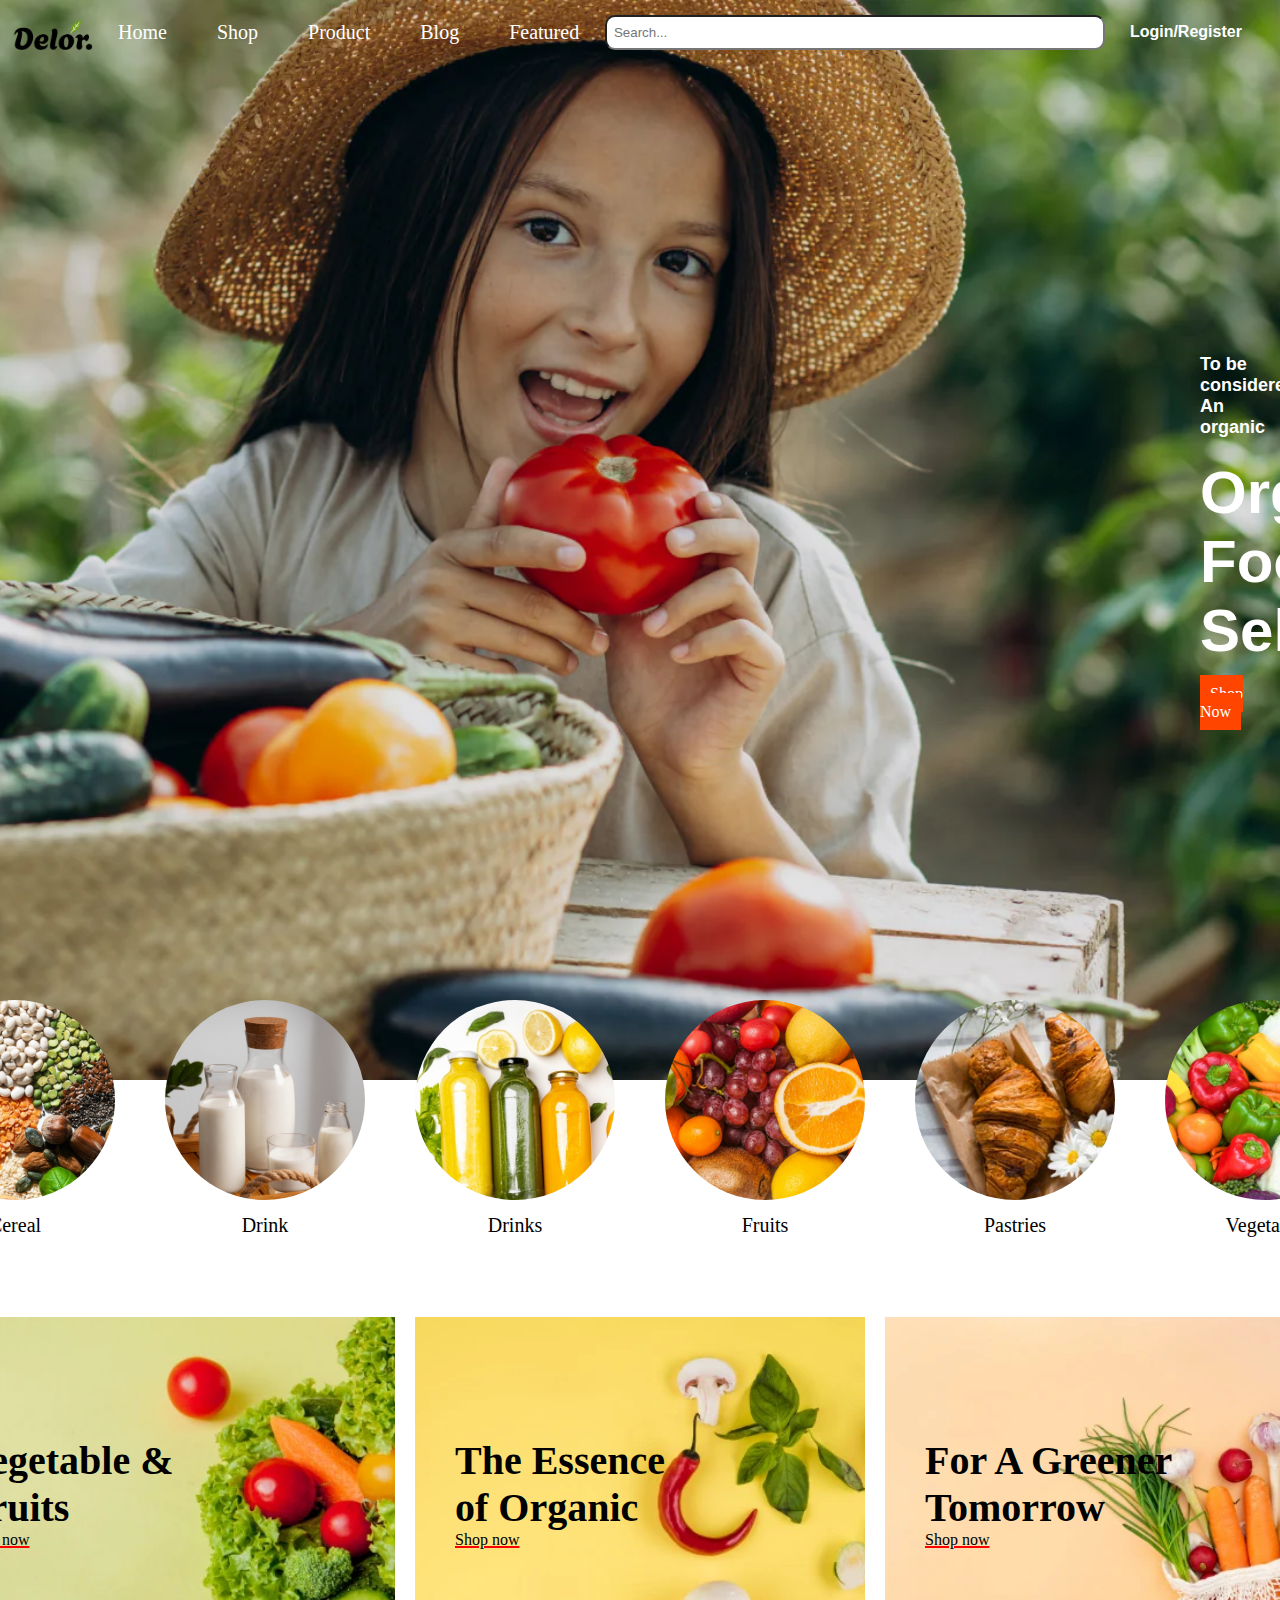
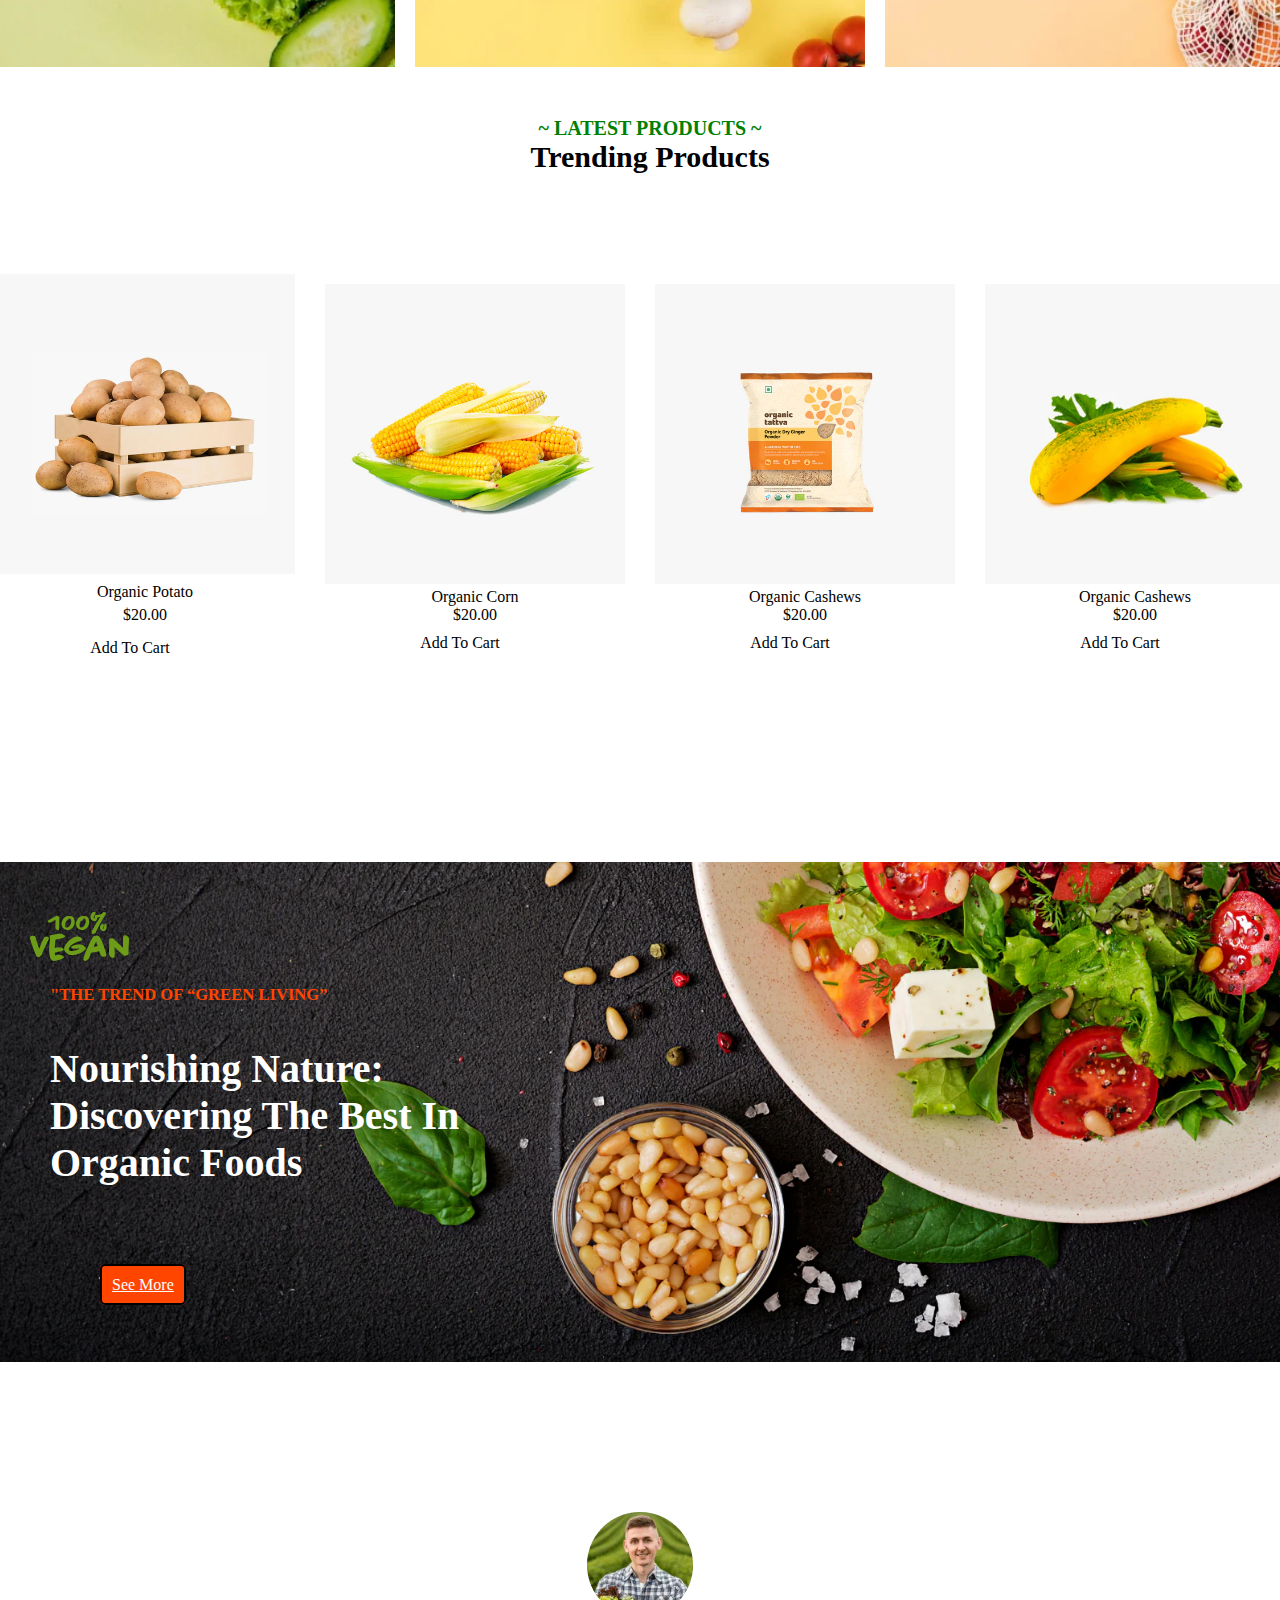
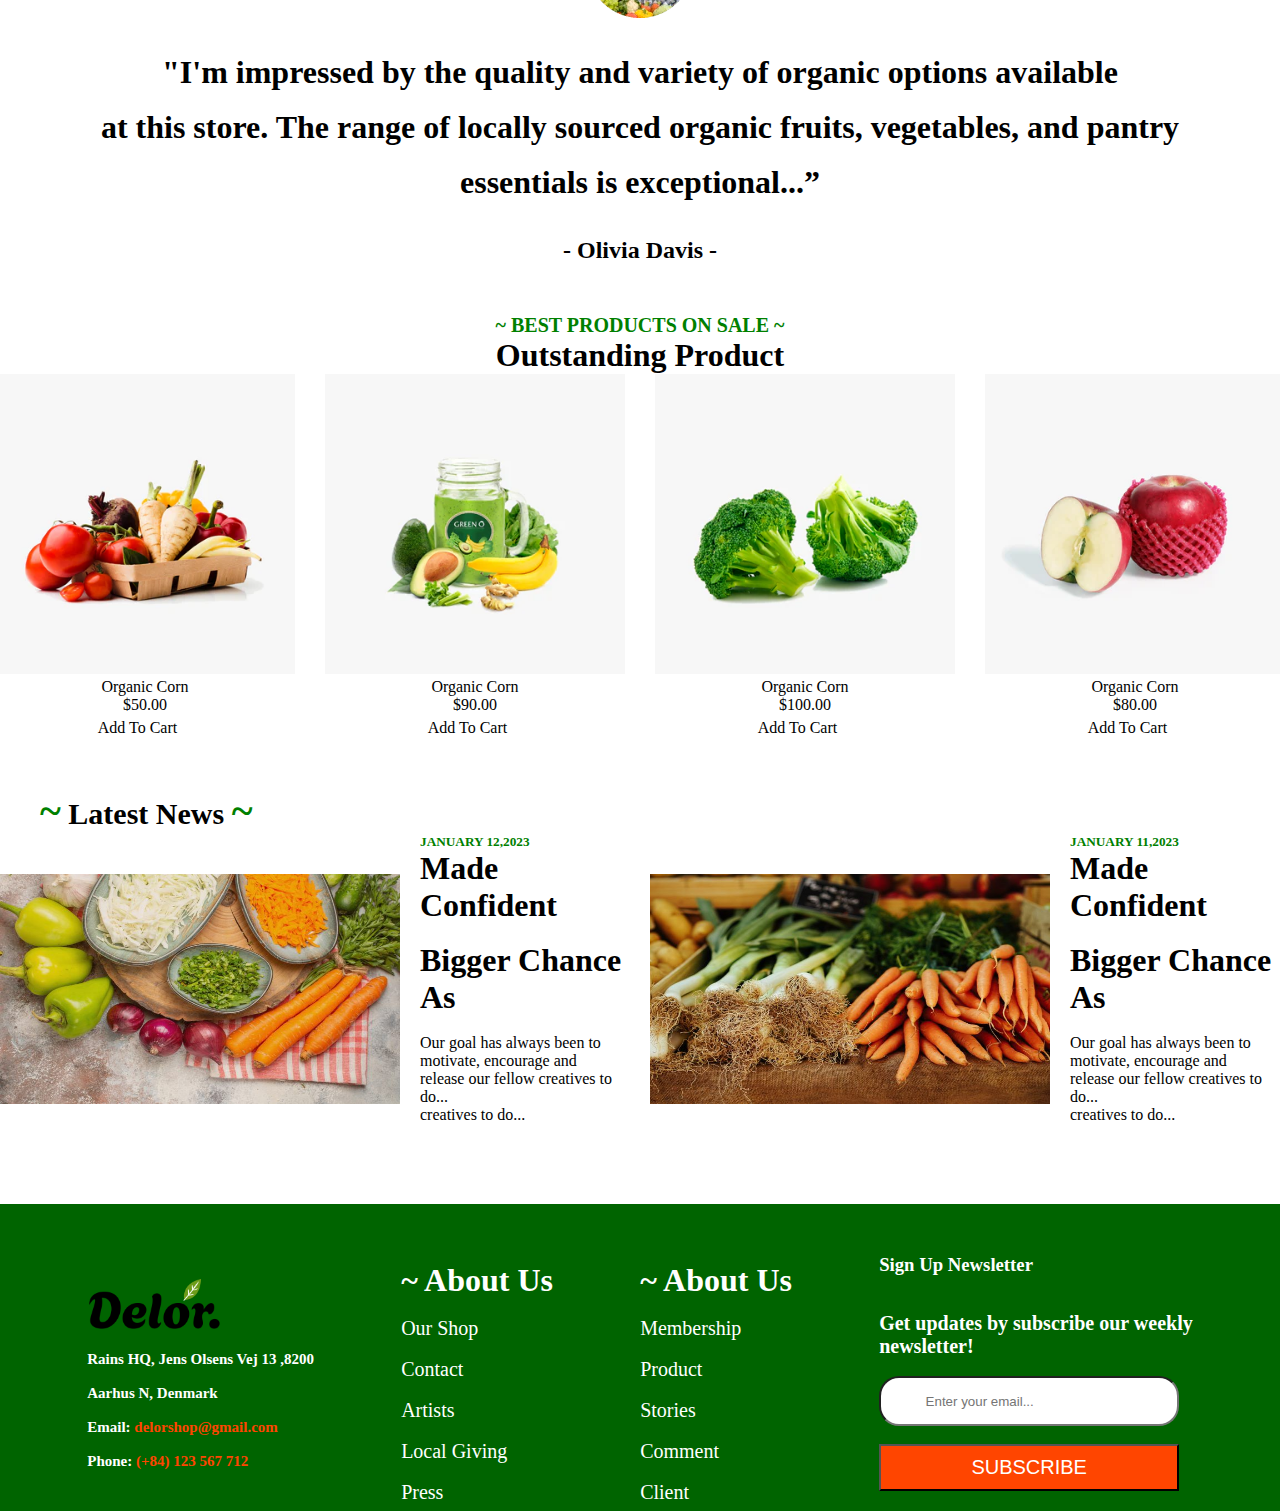
<file: index.html>
<!DOCTYPE html>
<html lang="en">
<head>
    <meta charset="UTF-8">
    <meta name="viewport" content="width=device-width, initial-scale=1.0">
    <link rel="stylesheet" href="style.css">
    <link rel="stylesheet" href="https://cdnjs.cloudflare.com/ajax/libs/font-awesome/6.5.2/css/all.min.css" integrity="sha512-SnH5WK+bZxgPHs44uWIX+LLJAJ9/2PkPKZ5QiAj6Ta86w+fsb2TkcmfRyVX3pBnMFcV7oQPJkl9QevSCWr3W6A==" crossorigin="anonymous" referrerpolicy="no-referrer" />
    <title>Document</title>
</head>
<body>
    <input type="checkbox" id="check">
    <section id="main-nav">
        <div class="navbar">
            <div class="logo">
                <img src="logo-black.png" alt="">
            </div>
            <div class="main-content">
        <ul>
            <li><a href="index.html">Home</a></li>
            <li><a href="index3.html">Shop</a></li>
            <li><a href="index3.html">Product</a></li>
            <li><a href="index4.html">Blog</a></li>
            <li><a href="index5.html">Featured</a></li>
        </ul>
        </div>

        <div class="search">
            <input type="text" placeholder="  Search...  " >
            <a href="#">
            <i class="fa-solid fa-magnifying-glass"></i></a>
        </div>

        <div class="login-page">
            <a href="index6.html" target="_blank">Login/Register</a>
        </div>

        <div class="icon">
            <a href="#">
            <i class="fa-regular fa-heart"></i></a>
                <a href="index5.html" target="_blank">
            <i class="fa-solid fa-cart-shopping"></i></a>
        </div>
    </div>
    <label for="check" class="checkbtn"><i class="fas fa-bars"></i></label>

<div class="main-text4">
    <div class="main-text1">
        <h4>To be considered An organic</h4>
    </div>

    <div class="main-text2">
        <h1>Organic Food </h1>
        <h1>Selection</h1>
    </div>

    <div class="main-text3">
        <a href="index2.html" target="_blank">Shop Now</a>
    </div>
</div>
    </section>


    <section id="circle_img">
        <div class="img-2">
            <div class="box_1">
                <img src="Cereal-1.jpg" alt="">
               <a href="#">Cereal</a>
            </div>
            <div class="box_2">
                <img src="Dairy-1.jpg" alt="">
               <a href="#">Drink</a>
            </div>
            <div class="box_3">
                <img src="Drinks-1.jpg" alt="">
                <a href="#">Drinks</a>
            </div>
            <div class="box_3">
                <img src="Fruits-1.jpg" alt="">
                <a href="#">Fruits</a>
            </div>
            <div class="box_3">
                <img src="Pastries-1_180x.webp" alt="">
              <a href="#">Pastries</a>
            </div>
            <div class="box_3">
                <img src="Vegetable-1.jpg" alt="">
                <a href="#">Vegetable</a>
            </div>
            

        </div>
    </section>
    <section id="content">
        <div class="main-content_2">
            <div class="content-img_1">
             
                <h1>Vegetable &</h1>
               
                <span>Fruits</span>

                <br>
                <a href="#">Shop now</a>
            </div>

            <div class="content-img_2">
              
                <h1>The Essence</h1>
               
                <span>of Organic</span>
                <br>
                <a href="#">Shop now</a>
            </div>

            <div class="content-img_3">
               
                <h1>For A Greener</h1>
                
                <span>Tomorrow</span>
                <br>

                <a href="index2.html" target="_blank">Shop now</a>
            </div>

            
        </div>
    </section>


    <section id="Product">
        <div class="main-text5" >
        <h5 style="text-align: center;">~ LATEST PRODUCTS ~</h5>
        <h1 style="text-align: center;">Trending Products</h1>
    </div>
        <div class="main-product">
            <div class="Product_1">
                <img src="Image-7_e793eca8-990b-4e8c-bad2-cf575f032664_540x.webp" alt="">
                <a href="#">Organic Potato</a>
                <span class="money" data-currency-usd="$20.00" data-currency-base="$20.00" data-currency="USD">$20.00</span>
                <div class="Product_icon">
                    <a href="index2.html" target="_blank">Add To Cart </a>
                    <i class="fa-regular fa-heart"></i>
                    <i class="fa-solid fa-arrows-spin"></i>
                    <i class="fa-solid fa-eye"></i>
                </div>
            </div>

            <div class="Product_2">
                <img src="Image-56_8fb217fc-e71a-4611-a6b4-0f250636d68b_540x.webp" alt="">
                <a href="#">Organic Corn</a>
                <span class="money" data-currency-usd="$20.00" data-currency-base="$20.00" data-currency="USD">$20.00</span>
                <div class="Product_icon">
                    <a href="index2.html" target="_blank">Add To Cart </a>
                    <i class="fa-regular fa-heart"></i>
                    <i class="fa-solid fa-arrows-spin"></i>
                    <i class="fa-solid fa-eye"></i>
                </div>
                
            </div>

            <div class="Product_3">
                <img src="Image-32_540x.webp" alt="">
                <a href="#">Organic Cashews</a>
                <span class="money" data-currency-usd="$20.00" data-currency-base="$20.00" data-currency="USD">$20.00</span>
                <div class="Product_icon">
                    <a href="index2.html" target="_blank">Add To Cart </a>
                    <i class="fa-regular fa-heart "></i>
                    <i class="fa-solid fa-arrows-spin "></i>
                    <i class="fa-solid fa-eye "></i>
                </div>
            </div>

            <div class="Product_4">
                <img src="Image-54_97e46a8d-a58a-4c56-9190-d1b1ea166b8a_360x.webp" alt="">
                <a href="#">Organic Cashews</a>
                <span class="money" data-currency-usd="$20.00" data-currency-base="$20.00" data-currency="USD">$20.00</span>
                <div class="Product_icon">
                    <a href="index2.html" target="_blank">Add To Cart </a>
                    <i class="fa-regular fa-heart "></i>
                    <i class="fa-solid fa-arrows-spin "></i>
                    <i class="fa-solid fa-eye "></i>
                </div>
            </div>




        </div>
    </section>


    <section id="main-content_4">
        <div class="box_10">
            <div class="box_14"></div>
            <img src="banner-14.png" alt="">
        
        <div class="box_13">
            <h5>"THE TREND OF “GREEN LIVING”</h5>
        </div>
        <div class="main-text">
            <h1>Nourishing Nature:<br>
                Discovering The Best In<br>
                Organic Foods</h1>
        </div>

        <div class="button">
            <a href="#">See More</a>
        </div>
    </div>
    </section>






    <section id="contact">
        <div class="box_4">
            <img src="tes-3.webp" alt="">
        </div>
        <br>
        <div class="icon_2">
            <i class="fa-solid fa-star"></i>
            <i class="fa-solid fa-star"></i>
            <i class="fa-solid fa-star"></i>
            <i class="fa-solid fa-star"></i>
            <i class="fa-solid fa-star"></i>

        </div>
        <br>
        <div class="box_5">
            <h1>"I'm impressed by the quality and variety of organic options available</h1>
            <br>
        </div>
        <div class="box_6">
            <h1>at this store. The range of locally sourced organic fruits, vegetables, and pantry</h1>
        </div>
            <br>
            <h1>
                essentials is exceptional...”</h1>
                <br>
                <br>
                <h2 class="testimonial-card__name">-  
                    Olivia Davis  -</h2>
        </div>
    </section>

    

    <section id="main_product" style="margin-top: 50px;">
        <div class="main-img">
        
        <div class="main-content_3">
            <h5 style="text-align: center;">~ BEST PRODUCTS ON SALE ~</h5>
            <h1 style="text-align: center;">Outstanding Product</h1>

        </div>
       
       
        <div class="box_8">
            <div class="img-3">
                <img src="vegetable.webp" alt="">
                <a href="#">Organic Corn</a>
                <span class="money" data-currency-usd="$20.00" data-currency-base="$20.00" data-currency="USD">$50.00</span>
                <div class="Product_icon2">
                    <a href="index2.html" target="_blank">Add To Cart</a>
                    <i class="fa-regular fa-heart"></i>
                    <i class="fa-solid fa-arrows-spin"></i>
                    <i class="fa-solid fa-eye"></i>
                </div>
               
            </div>

            <div class="img-3">
                <img src="Image-28_360x.webp" alt="">
                <a href="#">Organic Corn</a>
                <span class="money" data-currency-usd="$20.00" data-currency-base="$20.00" data-currency="USD">$90.00</span>
                <div class="Product_icon2">
                    <a href="index2.html" target="_blank">Add To Cart</a>
                    <i class="fa-regular fa-heart"></i>
                    <i class="fa-solid fa-arrows-spin"></i>
                    <i class="fa-solid fa-eye"></i>
                </div>
            </div>

            <div class="img-3">
                <img src="vegetable2.webp" alt="">
                <a href="#">Organic Corn</a>
                <span class="money" data-currency-usd="$20.00" data-currency-base="$20.00" data-currency="USD">$100.00</span>
                <div class="Product_icon2">
                    <a href="index2.html" target="_blank">Add To Cart</a>
                    <i class="fa-regular fa-heart"></i>
                    <i class="fa-solid fa-arrows-spin"></i>
                    <i class="fa-solid fa-eye"></i>
                </div>
            </div>

            <div class="img-3">
                <img src="apple.webp" alt="">
                <a href="#">Organic Corn</a>
                <span class="money" data-currency-usd="$20.00" data-currency-base="$20.00" data-currency="USD">$80.00</span>
                <div class="Product_icon2">
                    <a href="index2.html" target="_blank">Add To Cart</a>
                    <i class="fa-regular fa-heart"></i>
                    <i class="fa-solid fa-arrows-spin"></i>
                    <i class="fa-solid fa-eye"></i>
                </div>
            </div>

        </div>
        </div>
   
    </section>
   


    <section id="main-content_5">
       <a href="#"><span>~</span> Latest News <span>~</span></a>
        <div class="box_20">
       
        <div class="context">
            <img src="blog-1-1-720x484.jpg" alt="">
        </div>
        <div class="main-text_2">
        <div class="entry-data">
            <h5>JANUARY 12,2023</h5>
        </div>
   
        <div class="main-content_6">
            <h1>Made Confident </h1>
            <br>
            <h1>Bigger Chance As</h1>

        </div>
        <br>
        <div class="main-content_8">
            <p> Our goal has always been to motivate, encourage and</p>
                <p> release our fellow creatives to do...</p>
                <p>creatives to do...</p>
        </div>
    </div>




    <!-- <div class="box_22"> -->
        
        <div class="context">
            <img src="blog-3-1-720x484.jpg" alt="">
        </div>
        <div class="main-text_2">
        <div class="entry-data_2">
            <h5>JANUARY 11,2023</h5>
         
     
        <div class="main-content_6">
            <h1>Made Confident </h1>
            <br>
            <h1>Bigger Chance As</h1>

        </div>
        </div>
        <br>
        <div class="main-content_10">
            <p>  Our goal has always been to motivate, encourage and</p>
                <p>release our fellow creatives to do...</p>
                <p>creatives to do...</p>
        </div>
    </div>
</div>
<!-- </div> -->
    </section>


    <section id="footer">
        <div class="footer_5">
        <div class="footer_1">
            <div class="footer_2">
                <img src="logo-black.png" alt="">
            </div>
            <br>

            <div class="footer_3">
                <h4>Rains HQ, Jens Olsens Vej 13 ,8200</h4><br>
                <h4>Aarhus N, Denmark</h4><br>
                <h4>Email: <a href="#"  style="text-decoration: none; list-style: none; color: orangered;">delorshop@gmail.com</a></h4><br>
                <h4>Phone: <a href="#" style="text-decoration: none; list-style: none; color: orangered;"> (+84) 123 567 712</a></h4><br>
            </div>
            <a href="#">
            <i class="fa-brands fa-facebook-f " style="text-decoration: none; list-style: none; color: black;"></i></a>
            <a href="#">
                <i class="fa-brands fa-square-x-twitter" style="text-decoration: none; list-style: none; color: black;"></i></a>

                <a href="#">
                    <i class="fa-brands fa-linkedin" style="text-decoration: none; list-style: none; color: black;"></i></a>

                    <a href="#">
                        <i class="fa-brands fa-square-instagram" style="text-decoration: none; list-style: none; color: black;"></i></a>
        </div>

        <div class="footer_4">
        <div class="footer_2">
                <h1>~ About Us</h1>
        </div>
        <br>

        <div class="footer_3">
            <a href="#">Our Shop</a><br>
            <br>
            <a href="#">Contact</a><br>
            <br>
            <a href="#">Artists</a><br>
            <br>
            <a href="#">Local Giving</a><br>
            <br>
            <a href="#">Press</a><br>
        </div>
    </div>


    <div class="footer_8">
        <div class="footer_2">
                <h1>~ About Us</h1>
        </div>
        <br>

        <div class="footer_3">
            <a href="#">Membership</a><br>
            <br>
            <a href="#">Product</a><br>
            <br>
            <a href="#">Stories</a><br>
            <br>
            <a href="#">Comment</a><br>
            <br>
            <a href="#">Client</a><br>
        </div>
    </div>



    <div class="footer_10">
        <h3>Sign Up Newsletter</h3><br>
        <br>
            <h4>Get updates by subscribe our weekly<br>
                 newsletter!</h4>
                <br>
        <div class="footer_13">
            

            <input type="text" placeholder="            Enter your email...">
            <br>
            
            <button>SUBSCRIBE</button>
            
        </div>
       
    </div>
</div>
<!-- </div> -->
    </section>


</body>
</html>
</file>
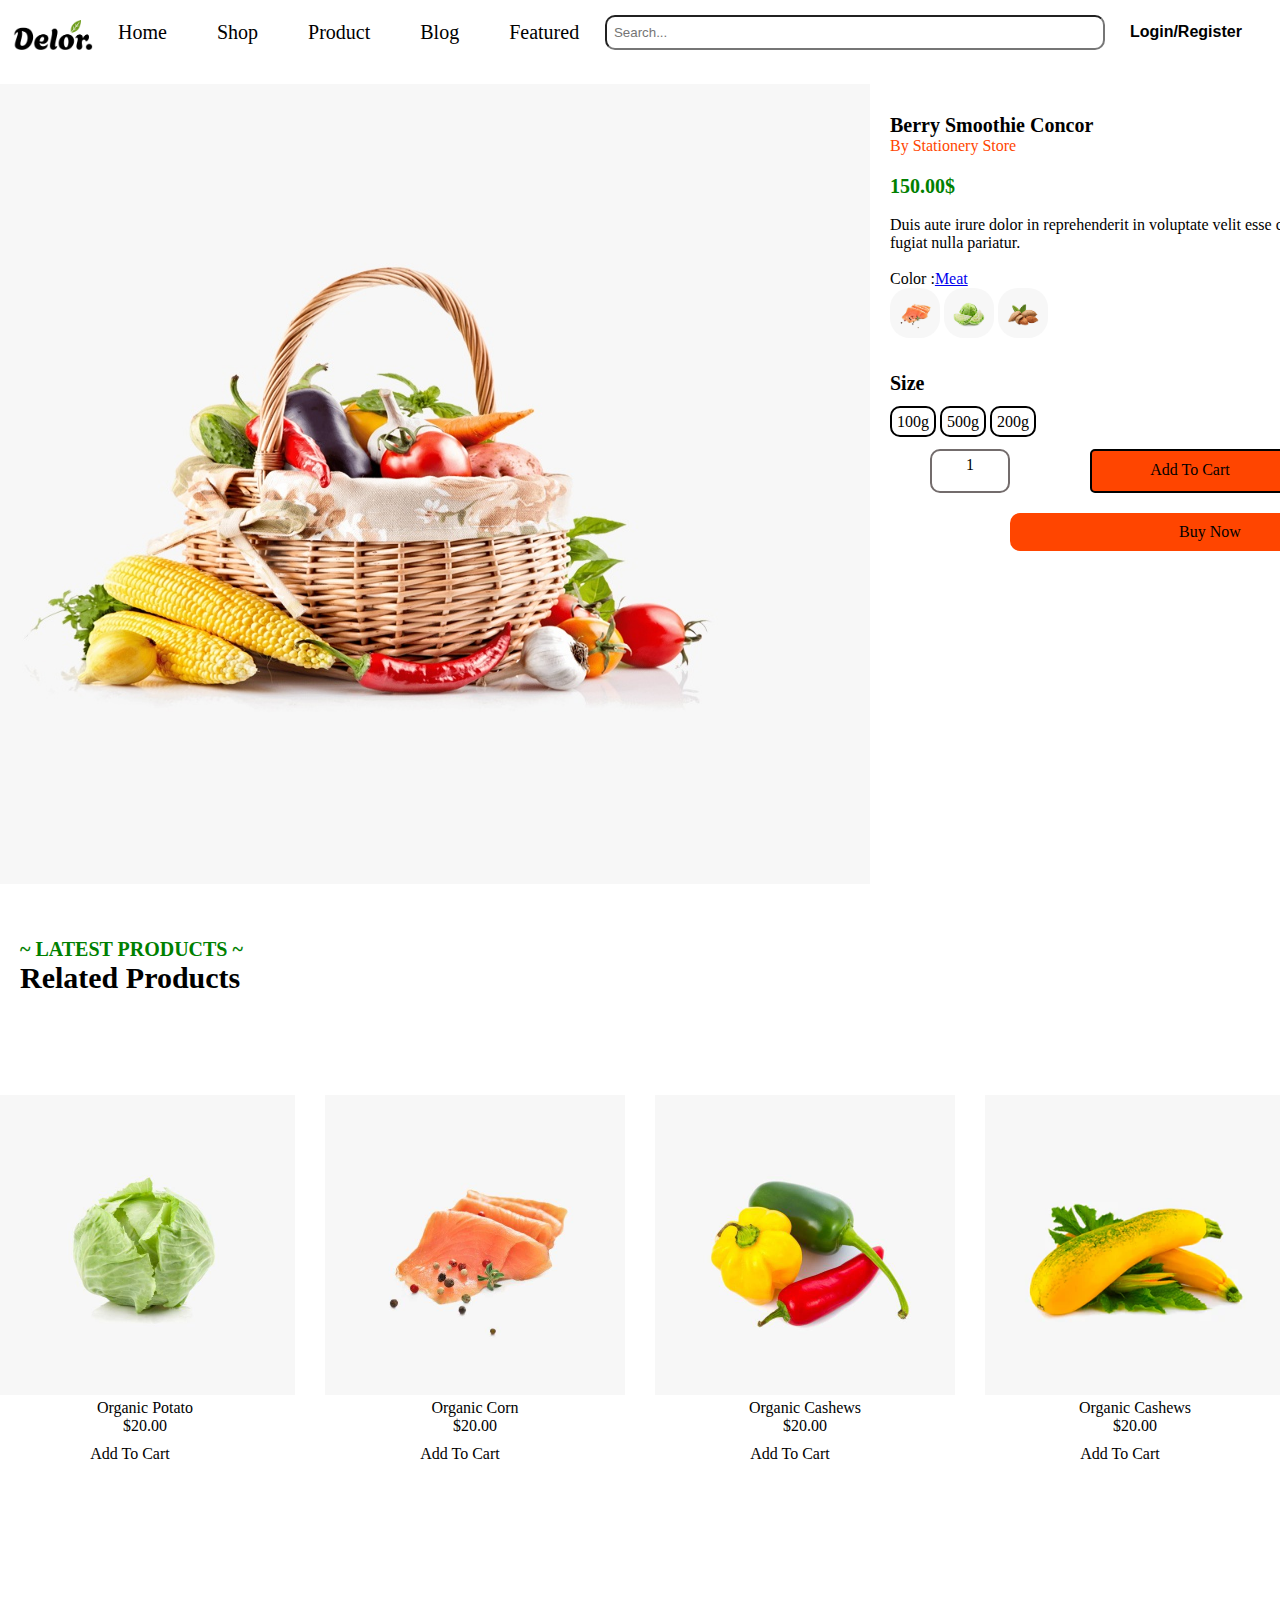
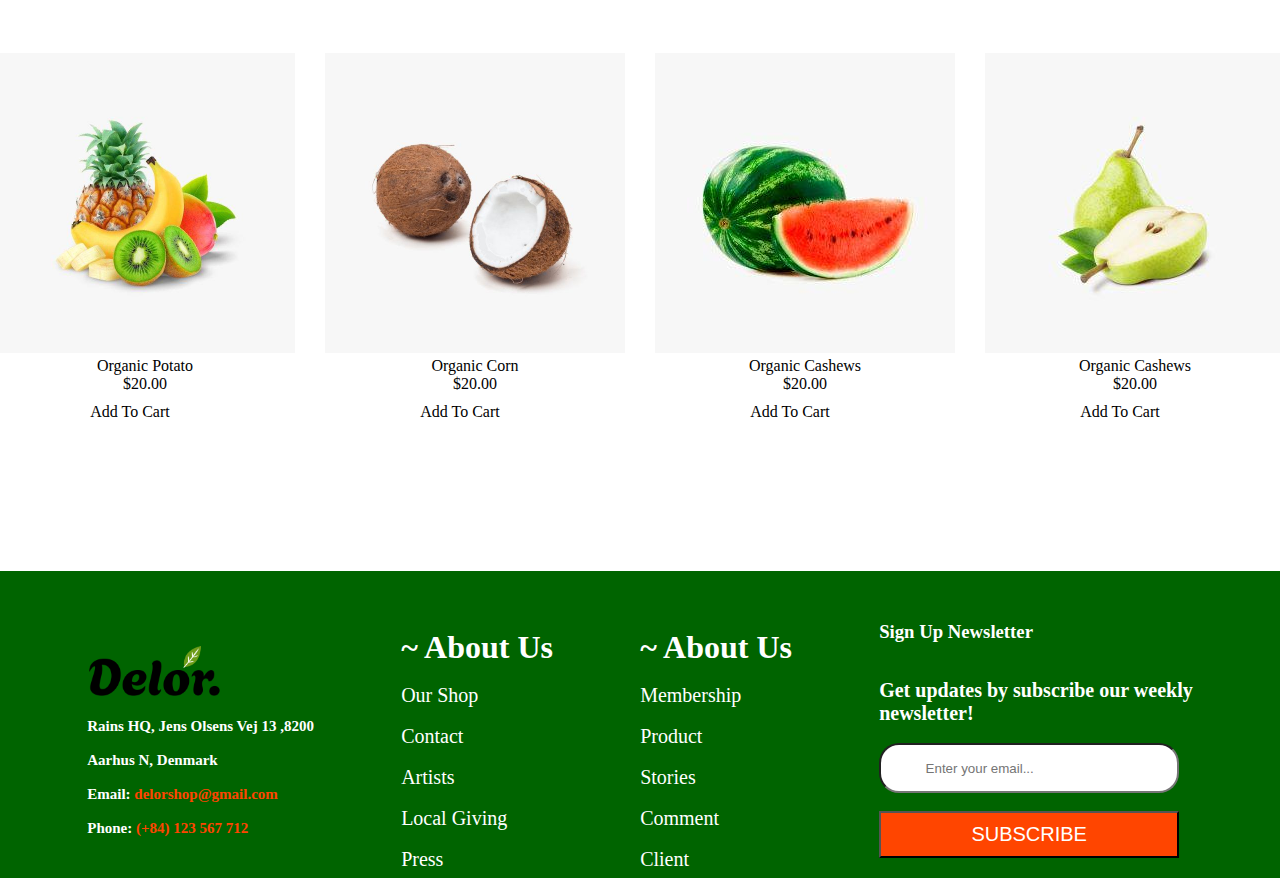
<file: index2.html>
<!DOCTYPE html>
<html lang="en">
<head>
    <meta charset="UTF-8">
    <meta name="viewport" content="width=device-width, initial-scale=1.0">
    <link rel="stylesheet" href="style2.css">

    <link rel="stylesheet" href="https://cdnjs.cloudflare.com/ajax/libs/font-awesome/6.5.2/css/all.min.css" integrity="sha512-SnH5WK+bZxgPHs44uWIX+LLJAJ9/2PkPKZ5QiAj6Ta86w+fsb2TkcmfRyVX3pBnMFcV7oQPJkl9QevSCWr3W6A==" crossorigin="anonymous" referrerpolicy="no-referrer" />
    <title>Document</title>
</head>
<body>
    <input type="checkbox" id="check">
    <section id="main-nav">
        <div class="navbar">
            <div class="logo">
                <img src="logo-black.png" alt="">
            </div>
            <div class="main-content">
        <ul>
            <li><a href="index.html" >Home</a></li>
            <li><a >Shop</a></li>
            <li><a href="index3.html" >Product</a></li>
            <li><a href="index4.html" >Blog</a></li>
            <li><a href="index5.html" >Featured</a></li>
        </ul>
        </div>

        <div class="search">
            <input type="text" placeholder="  Search...  " >
            <a href="#">
                <i class="fa-solid fa-magnifying-glass"></i></a>
        </div>

        <div class="login-page">
            <a href="index6.html" target="_blank">Login/Register</a>
        </div>

        <div class="icon">
            <a href="#">
            <i class="fa-regular fa-heart"></i></a>
                <a href="index5.html" target="_blank">
            <i class="fa-solid fa-cart-shopping "></i></a>
        </div>
    </div>
    <label for="check" class="checkbtn"><i class="fas fa-bars"></i></label>
    <section id="main-content_1">
        <div class="box_1">
        <div class="main-text">
            <img src="fuits_1.webp" alt="">
        </div>

        <div class="main-text2">
            <div class="main-text4">
            <h1>Berry Smoothie Concor</h1>
            <a href="#">By
                Stationery Store</a>
            </div>
            <div class="main-text5">
                <span>150.00$</span>
            </div>
            
            <br>

                <h7>Duis aute irure dolor in reprehenderit in voluptate velit esse cillum dolore eu fugiat nulla pariatur.</h7>
                <br>
                <br>
                <span>Color :<a href="#">Meat</a></span>
                <div class="icon">
                    <img src="Image-30.jpg" alt="">
                    <img src="Image-12.jpg" alt="">
                    <img src="Image-44.jpg" alt="">
                </div>

                <div class="size">
                    <h1>Size</h1>
                    <br>
                    <a href="#">100g</a>
                    <a href="#">500g</a>
                    <a href="#">200g</a>
                    
                </div>
                <br>
             

                <div class="limit">
                    
                    <div class="addcart">
                     
                        <i class="fa-solid fa-minus"></i><span>1</span><i class="fa-solid fa-plus"></i>    
                </div>

                <div class="Main_cart">
                    <a href="#">Add To Cart</a>
                </div>

                <div class="icon_3">
                    <i class="fa-regular fa-heart fa-2x"></i>

                    <i class="fa-solid fa-arrows-spin fa-2x"></i>
                </div>


                </div>
                <div class="shop">
                <a href="#">Buy Now</a>
            </div>
        </div>
    </div>
    </section>





    <section id="Product">
        <div class="main-text5">
        <h5>~ LATEST PRODUCTS ~</h5>
        <h1>Related Products</h1>
    </div>
        <div class="main-product">
            <div class="Product_1">
                <img src="Image-11-600x600.jpg" alt="">
                <a href="#">Organic Potato</a>
                <span class="money" data-currency-usd="$20.00" data-currency-base="$20.00" data-currency="USD">$20.00</span>
                <div class="Product_icon">
                    <a href="#">Add To Cart </a>
                    <i class="fa-regular fa-heart"></i>
                    <i class="fa-solid fa-arrows-spin"></i>
                    <i class="fa-solid fa-eye"></i>
                </div>
            </div>

            <div class="Product_2">
                <img src="Image-30-600x600.jpg" alt="">
                <a href="#">Organic Corn</a>
                <span class="money" data-currency-usd="$20.00" data-currency-base="$20.00" data-currency="USD">$20.00</span>
                <div class="Product_icon">
                    <a href="#">Add To Cart </a>
                    <i class="fa-regular fa-heart"></i>
                    <i class="fa-solid fa-arrows-spin"></i>
                    <i class="fa-solid fa-eye"></i>
                </div>
                
            </div>

            <div class="Product_3">
                <img src="Image-64-600x600.jpg" alt="">
                <a href="#">Organic Cashews</a>
                <span class="money" data-currency-usd="$20.00" data-currency-base="$20.00" data-currency="USD">$20.00</span>
                <div class="Product_icon">
                    <a href="#">Add To Cart </a>
                    <i class="fa-regular fa-heart "></i>
                    <i class="fa-solid fa-arrows-spin "></i>
                    <i class="fa-solid fa-eye "></i>
                </div>
            </div>

            <div class="Product_4">
                <img src="Image-54_97e46a8d-a58a-4c56-9190-d1b1ea166b8a_360x.webp" alt="">
                <a href="#">Organic Cashews</a>
                <span class="money" data-currency-usd="$20.00" data-currency-base="$20.00" data-currency="USD">$20.00</span>
                <div class="Product_icon">
                    <a href="#">Add To Cart </a>
                    <i class="fa-regular fa-heart "></i>
                    <i class="fa-solid fa-arrows-spin "></i>
                    <i class="fa-solid fa-eye "></i>
                </div>
            </div>




        </div>
    </section>
<br>
<br>
<br>
<br>
    <!-- .. -->
    <section id="Product">
        <div class="main-text5">
        <!-- <h5>~ LATEST PRODUCTS ~</h5>
        <h1>Trending Products</h1> -->
        
        <br>
    </div>
        <div class="main-product">
            <div class="Product_1">
                <img src="Image-20-600x600.jpg" alt="">
                <a href="#">Organic Potato</a>
                <span class="money" data-currency-usd="$20.00" data-currency-base="$20.00" data-currency="USD">$20.00</span>
                <div class="Product_icon">
                    <a href="#">Add To Cart </a>
                    <i class="fa-regular fa-heart"></i>
                    <i class="fa-solid fa-arrows-spin"></i>
                    <i class="fa-solid fa-eye"></i>
                </div>
            </div>

            <div class="Product_2">
                <img src="Image-47-600x600.jpg" alt="">
                <a href="#">Organic Corn</a>
                <span class="money" data-currency-usd="$20.00" data-currency-base="$20.00" data-currency="USD">$20.00</span>
                <div class="Product_icon">
                    <a href="#">Add To Cart </a>
                    <i class="fa-regular fa-heart"></i>
                    <i class="fa-solid fa-arrows-spin"></i>
                    <i class="fa-solid fa-eye"></i>
                </div>
                
            </div>

            <div class="Product_3">
                <img src="Image-39-300x300.jpg" alt="">
                <a href="#">Organic Cashews</a>
                <span class="money" data-currency-usd="$20.00" data-currency-base="$20.00" data-currency="USD">$20.00</span>
                <div class="Product_icon">
                    <a href="#">Add To Cart </a>
                    <i class="fa-regular fa-heart "></i>
                    <i class="fa-solid fa-arrows-spin "></i>
                    <i class="fa-solid fa-eye "></i>
                </div>
            </div>

            <div class="Product_4">
                <img src="Image-15-300x300.jpg" alt="">
                <a href="#">Organic Cashews</a>
                <span class="money" data-currency-usd="$20.00" data-currency-base="$20.00" data-currency="USD">$20.00</span>
                <div class="Product_icon">
                    <a href="#">Add To Cart </a>
                    <i class="fa-regular fa-heart "></i>
                    <i class="fa-solid fa-arrows-spin "></i>
                    <i class="fa-solid fa-eye "></i>
                </div>
            </div>




        </div>
    </section>


    <!-- .. -->
    <section id="footer">
        <div class="footer_5">
        <div class="footer_1">
            <div class="footer_2">
                <img src="logo-black.png" alt="">
            </div>
            <br>

            <div class="footer_3">
                <h4>Rains HQ, Jens Olsens Vej 13 ,8200</h4><br>
                <h4>Aarhus N, Denmark</h4><br>
                <h4>Email: <a href="#"  style="text-decoration: none; list-style: none; color: orangered;">delorshop@gmail.com</a></h4><br>
                <h4>Phone: <a href="#" style="text-decoration: none; list-style: none; color: orangered;"> (+84) 123 567 712</a></h4><br>
            </div>
            <a href="#">
            <i class="fa-brands fa-facebook-f " style="text-decoration: none; list-style: none; color: black;"></i></a>
            <a href="#">
                <i class="fa-brands fa-square-x-twitter" style="text-decoration: none; list-style: none; color: black;"></i></a>

                <a href="#">
                    <i class="fa-brands fa-linkedin" style="text-decoration: none; list-style: none; color: black;"></i></a>

                    <a href="#">
                        <i class="fa-brands fa-square-instagram" style="text-decoration: none; list-style: none; color: black;"></i></a>
        </div>

        <div class="footer_4">
        <div class="footer_2">
                <h1>~ About Us</h1>
        </div>
        <br>

        <div class="footer_3">
            <a href="#">Our Shop</a><br>
            <br>
            <a href="#">Contact</a><br>
            <br>
            <a href="#">Artists</a><br>
            <br>
            <a href="#">Local Giving</a><br>
            <br>
            <a href="#">Press</a><br>
        </div>
    </div>


    <div class="footer_8">
        <div class="footer_2">
                <h1>~ About Us</h1>
        </div>
        <br>

        <div class="footer_3">
            <a href="#">Membership</a><br>
            <br>
            <a href="#">Product</a><br>
            <br>
            <a href="#">Stories</a><br>
            <br>
            <a href="#">Comment</a><br>
            <br>
            <a href="#">Client</a><br>
        </div>
    </div>



    <div class="footer_10">
        <h3>Sign Up Newsletter</h3><br>
        <br>
            <h4>Get updates by subscribe our weekly<br>
                 newsletter!</h4>
                <br>
        <div class="footer_13">
            

            <input type="text" placeholder="            Enter your email...">
            <br>
            
            <button>SUBSCRIBE</button>
            
        </div>
       
    </div>
</div>
<!-- </div> -->
    </section>
</body>
</html>
</file>
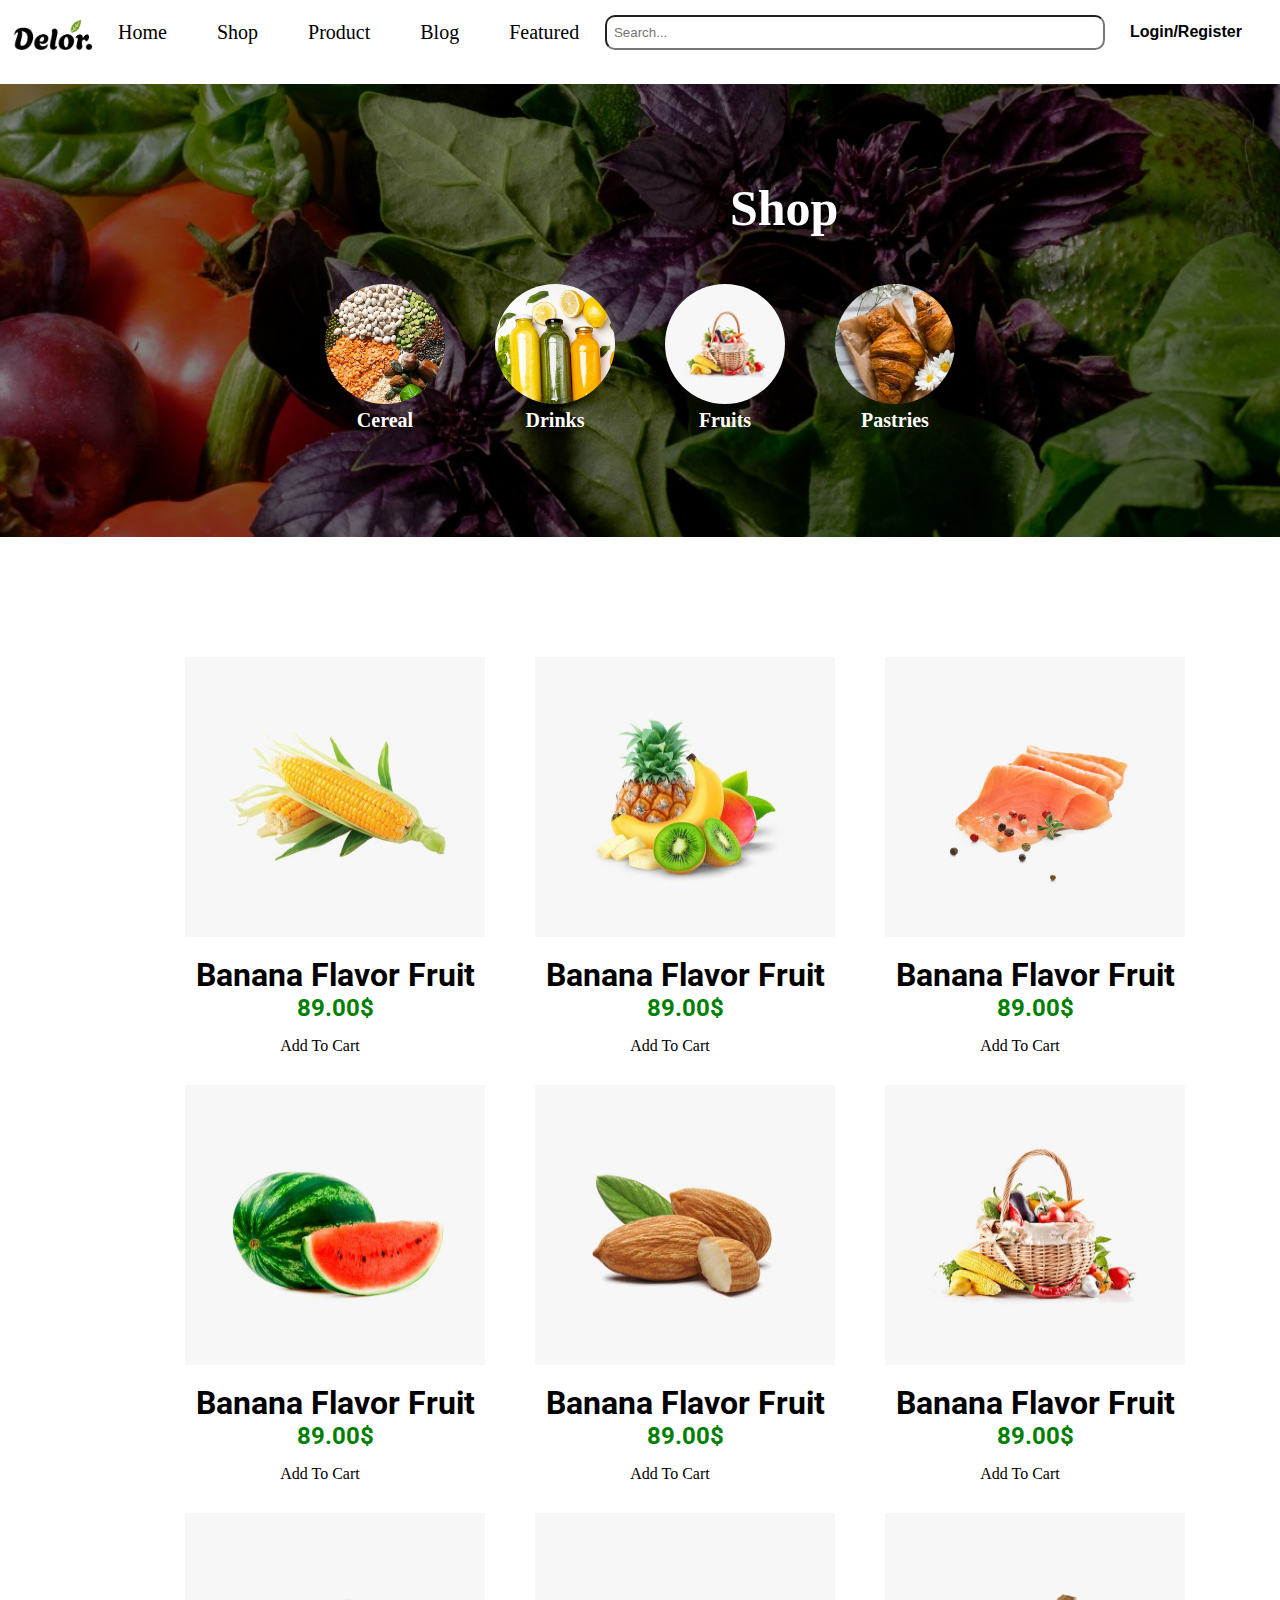
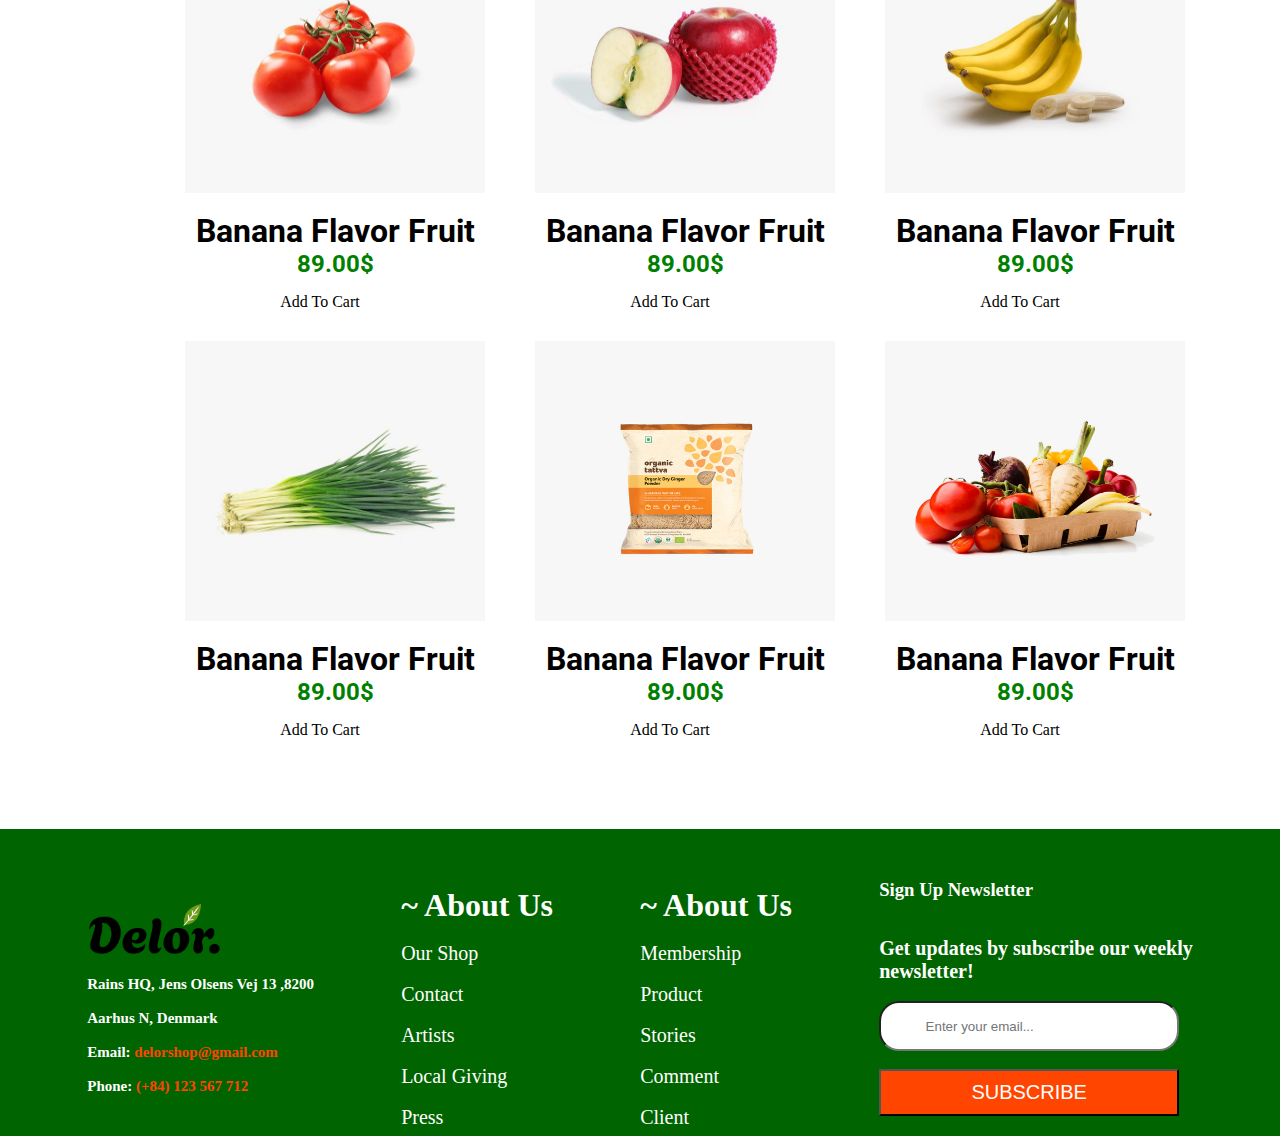
<file: index3.html>
<!DOCTYPE html>
<html lang="en">
<head>
    <meta charset="UTF-8">
    <meta name="viewport" content="width=device-width, initial-scale=1.0">
    <link rel="stylesheet" href="style3.css">
    <title>Document</title>
    <link rel="stylesheet" href="https://cdnjs.cloudflare.com/ajax/libs/font-awesome/6.5.2/css/all.min.css" integrity="sha512-SnH5WK+bZxgPHs44uWIX+LLJAJ9/2PkPKZ5QiAj6Ta86w+fsb2TkcmfRyVX3pBnMFcV7oQPJkl9QevSCWr3W6A==" crossorigin="anonymous" referrerpolicy="no-referrer" />
    
</head>
<body>

    <input type="checkbox" id="check">
    <section id="main-nav">
        <div class="navbar">
            <div class="logo">
                <img src="logo-black.png" alt="">
            </div>
            <div class="main-content">
        <ul>
            <li><a href="index.html" target="_blank">Home</a></li>
            <li><a href="index2.html" target="_blank">Shop</a></li>
            <li><a href="index3.html" target="_blank">Product</a></li>
            <li><a href="index4.html" target="_blank">Blog</a></li>
            <li><a href="index5.html" target="_blank">Featured</a></li>
        </ul>
        </div>

        <div class="search">
            <input type="text" placeholder="  Search...  " >
            <a href="">
            <i class="fa-solid fa-magnifying-glass"></i></a>
        </div>

        <div class="login-page">
            <a href="index6.html" target="_blank">Login/Register</a>
        </div>

        <div class="icon">
            <a href="#">
            <i class="fa-regular fa-heart"></i></a>
                <a href="index2.html" target="_blank">
            <i class="fa-solid fa-cart-shopping"></i></a>
        </div>
    </div>
    <label for="check" class="checkbtn"><i class="fas fa-bars"></i></label>



    <section id="main-content">
        
        <div class="box1">
            <h1>Shop</h1>
            <div class="main-nav2">
            <div class="box2">
                <img src="Cereal-1.jpg" alt="">
                <h1>Cereal</h1>
            
            </div>

            <div class="box3">
                <img src="Drinks-1.jpg" alt="">
                <h1>Drinks</h1>
            </div>

            <div class="box4">
                <img src="fuits_1.webp" alt="">
                <h1>Fruits</h1>
            </div>

            <div class="box5">
                <img src="Pastries-1_180x.webp" alt="">
                <h1>Pastries


                </h1>
            </div>
        </div>
    </div>
    </section>

    <section id="main-content_2">
        <div class="box6">
            <div class="box8">
                 <img src="Image-4-600x600.jpg" alt="">
                 <div class="icon_4">
                    <i class="fa-solid fa-star"></i>
                    <i class="fa-solid fa-star"></i>
                    <i class="fa-solid fa-star"></i>
                    <i class="fa-solid fa-star"></i>
                    <i class="fa-solid fa-star"></i>
                 </div>
                 <h1>Banana Flavor Fruit</h1>
                 <h2>89.00$</h2>
                 <div class="Product_icon">
                    <a href="index2.html" target="_blank">Add To Cart </a>
                    <i class="fa-regular fa-heart"></i>
                    <i class="fa-solid fa-arrows-spin"></i>
                    <i class="fa-solid fa-eye"></i>
                </div>
            </div>


            <!-- .... -->
            <div class="box8">
                <img src="Image-20-600x600 (1).jpg" alt="">
                <div class="icon_4">
                   <i class="fa-solid fa-star"></i>
                   <i class="fa-solid fa-star"></i>
                   <i class="fa-solid fa-star"></i>
                   <i class="fa-solid fa-star"></i>
                   <i class="fa-solid fa-star"></i>
                </div>
                <h1>Banana Flavor Fruit</h1>
                <h2>89.00$</h2>
                <div class="Product_icon">
                    <a href="index2.html" target="_blank">Add To Cart </a>
                    <i class="fa-regular fa-heart"></i>
                    <i class="fa-solid fa-arrows-spin"></i>
                    <i class="fa-solid fa-eye"></i>
                </div>
           </div>

           <!-- .. -->

           <div class="box8">
            <img src="Image-30.jpg" alt="">
            <div class="icon_4">
               <i class="fa-solid fa-star"></i>
               <i class="fa-solid fa-star"></i>
               <i class="fa-solid fa-star"></i>
               <i class="fa-solid fa-star"></i>
               <i class="fa-solid fa-star"></i>
            </div>
            <h1>Banana Flavor Fruit</h1>
            <h2>89.00$</h2>
            <div class="Product_icon">
                <a href="index2.html" target="_blank">Add To Cart </a>
                <i class="fa-regular fa-heart"></i>
                <i class="fa-solid fa-arrows-spin"></i>
                <i class="fa-solid fa-eye"></i>
            </div>
       </div>

       <!-- .. -->
        
        </div>
    </section>

    <!-- .. -->

    <section id="main-content_2">
        <div class="box6">
            <div class="box8">
                 <img src="Image-39-600x600.jpg" alt="">
                 <div class="icon_4">
                    <i class="fa-solid fa-star"></i>
                    <i class="fa-solid fa-star"></i>
                    <i class="fa-solid fa-star"></i>
                    <i class="fa-solid fa-star"></i>
                    <i class="fa-solid fa-star"></i>
                 </div>
                 <h1>Banana Flavor Fruit</h1>
                 <h2>89.00$</h2>
                 <div class="Product_icon">
                    <a href="index2.html" target="_blank">Add To Cart </a>
                    <i class="fa-regular fa-heart"></i>
                    <i class="fa-solid fa-arrows-spin"></i>
                    <i class="fa-solid fa-eye"></i>
                </div>
            </div>


            <!-- .... -->
            <div class="box8">
                <img src="Image-8-600x600.jpg" alt="">
                <div class="icon_4">
                   <i class="fa-solid fa-star"></i>
                   <i class="fa-solid fa-star"></i>
                   <i class="fa-solid fa-star"></i>
                   <i class="fa-solid fa-star"></i>
                   <i class="fa-solid fa-star"></i>
                </div>
                <h1>Banana Flavor Fruit</h1>
                <h2>89.00$</h2>
                <div class="Product_icon">
                    <a href="index2.html" target="_blank">Add To Cart </a>
                    <i class="fa-regular fa-heart"></i>
                    <i class="fa-solid fa-arrows-spin"></i>
                    <i class="fa-solid fa-eye"></i>
                </div>
           </div>

           <!-- .. -->

           <div class="box8">
            <img src="Image-14-600x600.jpg" alt="">
            <div class="icon_4">
               <i class="fa-solid fa-star"></i>
               <i class="fa-solid fa-star"></i>
               <i class="fa-solid fa-star"></i>
               <i class="fa-solid fa-star"></i>
               <i class="fa-solid fa-star"></i>
            </div>
            <h1>Banana Flavor Fruit</h1>
            <h2>89.00$</h2>
            <div class="Product_icon">
                <a href="index2.html" target="_blank">Add To Cart </a>
                <i class="fa-regular fa-heart"></i>
                <i class="fa-solid fa-arrows-spin"></i>
                <i class="fa-solid fa-eye"></i>
            </div>
       </div>

       <!-- .. -->
        
        </div>
    </section>


    <section id="main-content_2">
        <div class="box6">
            <div class="box8">
                 <img src="Image-19-600x600.jpg" alt="">
                 <div class="icon_4">
                    <i class="fa-solid fa-star"></i>
                    <i class="fa-solid fa-star"></i>
                    <i class="fa-solid fa-star"></i>
                    <i class="fa-solid fa-star"></i>
                    <i class="fa-solid fa-star"></i>
                 </div>
                 <h1>Banana Flavor Fruit</h1>
                 <h2>89.00$</h2>
                 <div class="Product_icon">
                    <a href="index2.html" target="_blank">Add To Cart </a>
                    <i class="fa-regular fa-heart"></i>
                    <i class="fa-solid fa-arrows-spin"></i>
                    <i class="fa-solid fa-eye"></i>
                </div>
            </div>


            <!-- .... -->
            <div class="box8">
                <img src="Image-16-600x600.jpg" alt="">
                <div class="icon_4">
                   <i class="fa-solid fa-star"></i>
                   <i class="fa-solid fa-star"></i>
                   <i class="fa-solid fa-star"></i>
                   <i class="fa-solid fa-star"></i>
                   <i class="fa-solid fa-star"></i>
                </div>
                <h1>Banana Flavor Fruit</h1>
                <h2>89.00$</h2>
                <div class="Product_icon">
                    <a href="index2.html" target="_blank">Add To Cart </a>
                    <i class="fa-regular fa-heart"></i>
                    <i class="fa-solid fa-arrows-spin"></i>
                    <i class="fa-solid fa-eye"></i>
                </div>
           </div>

           <!-- .. -->

           <div class="box8">
            <img src="Image-13-600x600.jpg" alt="">
            <div class="icon_4">
               <i class="fa-solid fa-star"></i>
               <i class="fa-solid fa-star"></i>
               <i class="fa-solid fa-star"></i>
               <i class="fa-solid fa-star"></i>
               <i class="fa-solid fa-star"></i>
            </div>
            <h1>Banana Flavor Fruit</h1>
            <h2>89.00$</h2>
            <div class="Product_icon">
                <a href="index2.html" target="_blank">Add To Cart </a>
                <i class="fa-regular fa-heart"></i>
                <i class="fa-solid fa-arrows-spin"></i>
                <i class="fa-solid fa-eye"></i>
            </div>
       </div>

       <!-- .. -->
        
        </div>
    </section>



    <section id="main-content_2">
        <div class="box6">
            <div class="box8">
                 <img src="Image-35-600x600.jpg" alt="">
                 <div class="icon_4">
                    <i class="fa-solid fa-star"></i>
                    <i class="fa-solid fa-star"></i>
                    <i class="fa-solid fa-star"></i>
                    <i class="fa-solid fa-star"></i>
                    <i class="fa-solid fa-star"></i>
                 </div>
                 <h1>Banana Flavor Fruit</h1>
                 <h2>89.00$</h2>
                 <div class="Product_icon">
                    <a href="index2.html" target="_blank">Add To Cart </a>
                    <i class="fa-regular fa-heart"></i>
                    <i class="fa-solid fa-arrows-spin"></i>
                    <i class="fa-solid fa-eye"></i>
                </div>
            </div>


            <!-- .... -->
            <div class="box8">
                <img src="Image-32_540x.webp" alt="">
                <div class="icon_4">
                   <i class="fa-solid fa-star"></i>
                   <i class="fa-solid fa-star"></i>
                   <i class="fa-solid fa-star"></i>
                   <i class="fa-solid fa-star"></i>
                   <i class="fa-solid fa-star"></i>
                </div>
                <h1>Banana Flavor Fruit</h1>
                <h2>89.00$</h2>
                <div class="Product_icon">
                    <a href="index2.html" target="_blank">Add To Cart </a>
                    <i class="fa-regular fa-heart"></i>
                    <i class="fa-solid fa-arrows-spin"></i>
                    <i class="fa-solid fa-eye"></i>
                </div>
           </div>

           <!-- .. -->

           <div class="box8">
            <img src="fuits.webp" alt="">
            <div class="icon_4">
               <i class="fa-solid fa-star"></i>
               <i class="fa-solid fa-star"></i>
               <i class="fa-solid fa-star"></i>
               <i class="fa-solid fa-star"></i>
               <i class="fa-solid fa-star"></i>
            </div>
            <h1>Banana Flavor Fruit</h1>
            <h2>89.00$</h2>
            <div class="Product_icon">
                <a href="index2.html" target="_blank">Add To Cart </a>
                <i class="fa-regular fa-heart"></i>
                <i class="fa-solid fa-arrows-spin"></i>
                <i class="fa-solid fa-eye"></i>
            </div>
       </div>

       <!-- .. -->
        
        </div>
    </section>
     
<!-- .... -->
<section id="footer">
    <div class="footer_5">
    <div class="footer_1">
        <div class="footer_2">
            <img src="logo-black.png" alt="">
        </div>
        <br>

        <div class="footer_3">
            <h4>Rains HQ, Jens Olsens Vej 13 ,8200</h4><br>
            <h4>Aarhus N, Denmark</h4><br>
            <h4>Email: <a href="#"  style="text-decoration: none; list-style: none; color: orangered;">delorshop@gmail.com</a></h4><br>
            <h4>Phone: <a href="#" style="text-decoration: none; list-style: none; color: orangered;"> (+84) 123 567 712</a></h4><br>
        </div>
        <a href="#">
        <i class="fa-brands fa-facebook-f " style="text-decoration: none; list-style: none; color: black;"></i></a>
        <a href="#">
            <i class="fa-brands fa-square-x-twitter" style="text-decoration: none; list-style: none; color: black;"></i></a>

            <a href="#">
                <i class="fa-brands fa-linkedin" style="text-decoration: none; list-style: none; color: black;"></i></a>

                <a href="#">
                    <i class="fa-brands fa-square-instagram" style="text-decoration: none; list-style: none; color: black;"></i></a>
    </div>

    <div class="footer_4">
    <div class="footer_2">
            <h1>~ About Us</h1>
    </div>
    <br>

    <div class="footer_3">
        <a href="#">Our Shop</a><br>
        <br>
        <a href="#">Contact</a><br>
        <br>
        <a href="#">Artists</a><br>
        <br>
        <a href="#">Local Giving</a><br>
        <br>
        <a href="#">Press</a><br>
    </div>
</div>


<div class="footer_8">
    <div class="footer_2">
            <h1>~ About Us</h1>
    </div>
    <br>

    <div class="footer_3">
        <a href="#">Membership</a><br>
        <br>
        <a href="#">Product</a><br>
        <br>
        <a href="#">Stories</a><br>
        <br>
        <a href="#">Comment</a><br>
        <br>
        <a href="#">Client</a><br>
    </div>
</div>



<div class="footer_10">
    <h3>Sign Up Newsletter</h3><br>
    <br>
        <h4>Get updates by subscribe our weekly<br>
             newsletter!</h4>
            <br>
    <div class="footer_13">
        

        <input type="text" placeholder="            Enter your email...">
        <br>
        
        <button>SUBSCRIBE</button>
        
    </div>
   
</div>
</div>
<!-- </div> -->
</section>

    
</body>
</html>
</file>
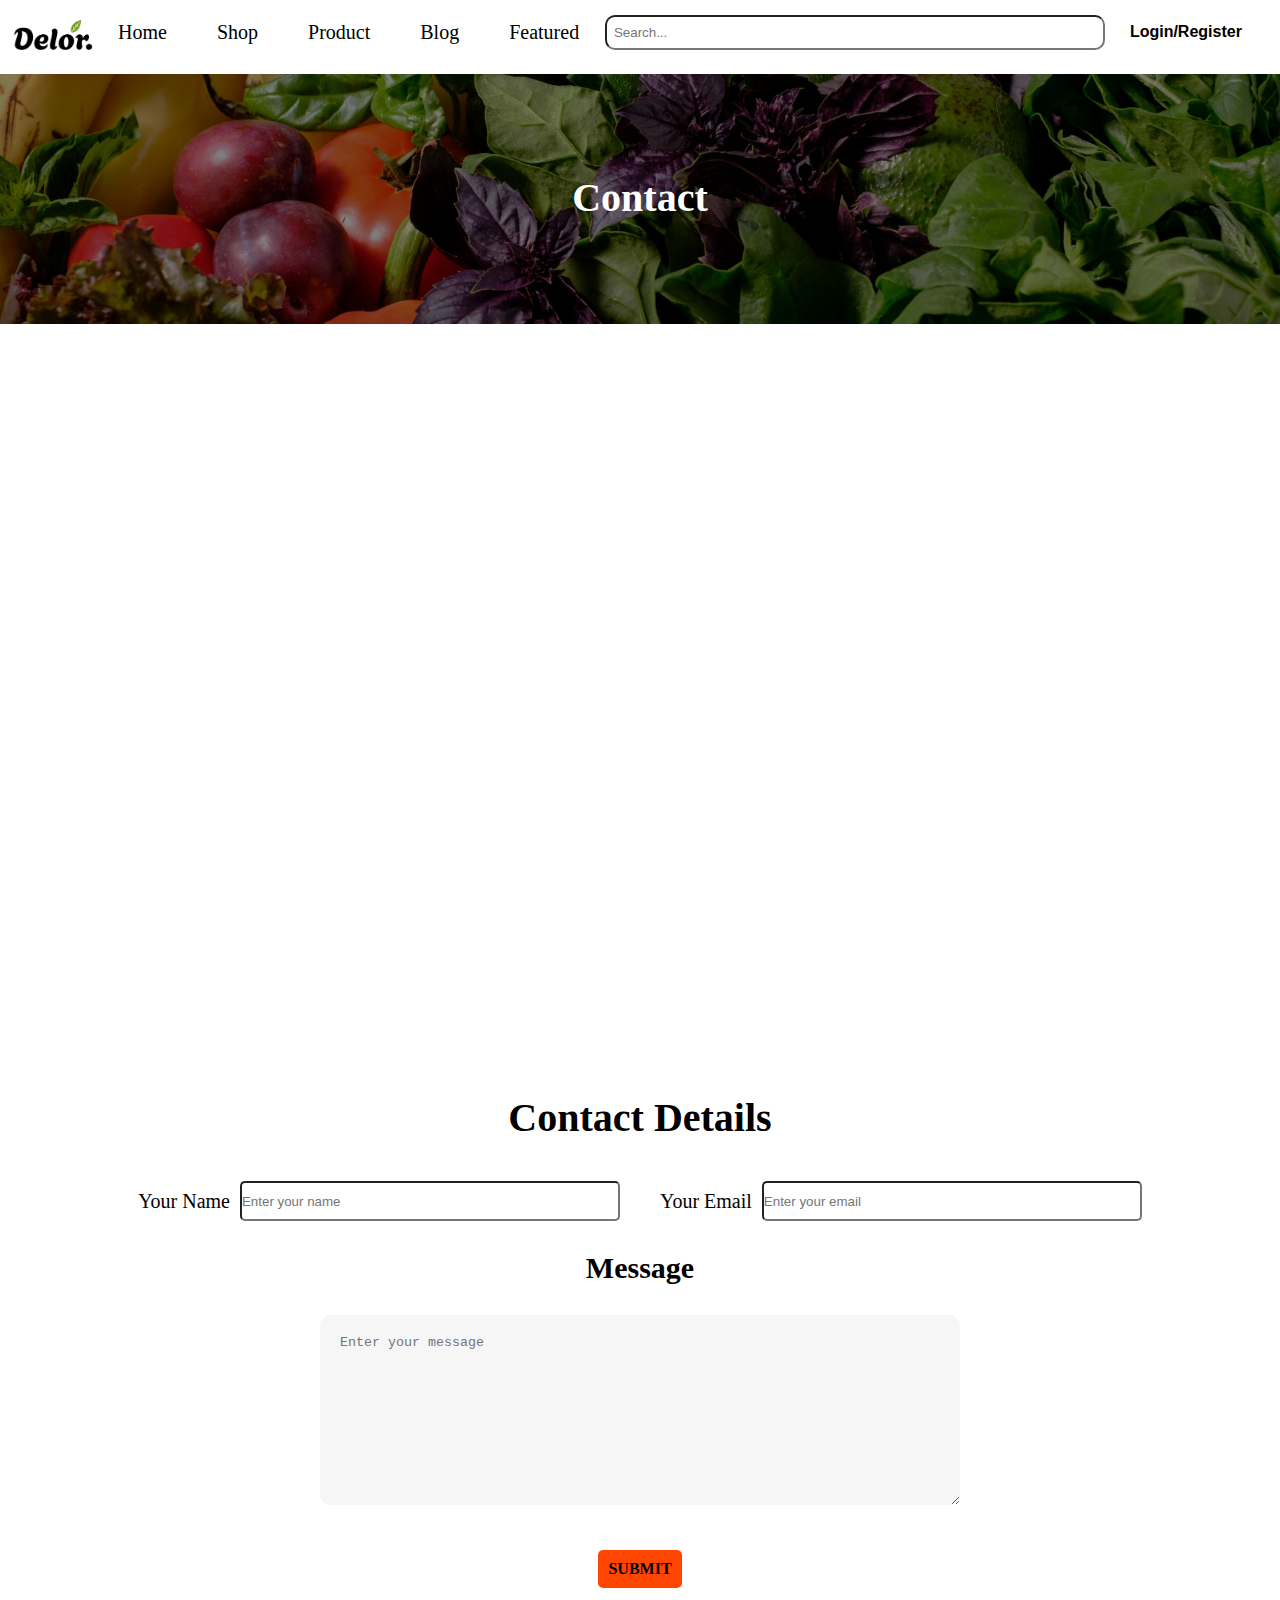
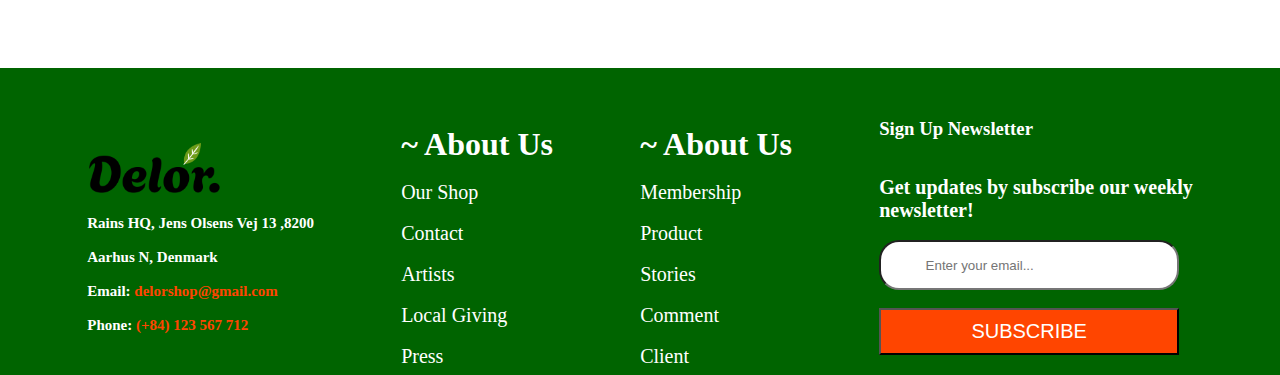
<file: index4.html>
<!DOCTYPE html>
<html lang="en">
<head>
    <meta charset="UTF-8">
    <meta name="viewport" content="width=device-width, initial-scale=1.0">
    <title>Document</title>
    <link rel="stylesheet" href="style4.css">
    <link rel="stylesheet" href="https://cdnjs.cloudflare.com/ajax/libs/font-awesome/6.5.2/css/all.min.css" integrity="sha512-SnH5WK+bZxgPHs44uWIX+LLJAJ9/2PkPKZ5QiAj6Ta86w+fsb2TkcmfRyVX3pBnMFcV7oQPJkl9QevSCWr3W6A==" crossorigin="anonymous" referrerpolicy="no-referrer" />
   
</head>
<body>
    <input type="checkbox" id="check">
    <section id="main-nav">
        <div class="navbar">
            <div class="logo">
                <img src="/logo-black.png" alt="">
            </div>
            <div class="main-content">
        <ul>
            <li><a href="index.html">Home</a></li>
            <li><a href="index2.html">Shop</a></li>
            <li><a href="index3.html">Product</a></li>
            <li><a href="index4.html">Blog</a></li>
            <li><a href="index5.html">Featured</a></li>
        </ul>
        </div>

        <div class="search">
            <input type="text" placeholder="  Search...  " >
            <a href="">
            <i class="fa-solid fa-magnifying-glass"></i></a>
        </div>

        <div class="login-page">
            <a href="index6.html" target="_blank">Login/Register</a>
        </div>

        <div class="icon">
            <a href="#">
            <i class="fa-regular fa-heart"></i></a>
                <a href="index2.html" target="_blank">
            <i class="fa-solid fa-cart-shopping"></i></a>
        </div>
    </div>

    <label for="check" class="checkbtn"><i class="fas fa-bars"></i></label>
</section>


    <section id="img">
        <div class="main-content_2">
            <h1>Contact</h1>
          
        </div>
    </section>


        <section id="map">
            
            <div class="main-content">
            <iframe src="https://www.google.com/maps/embed?pb=!1m14!1m8!1m3!1d636149.781187787!2d0.029373!3d51.477247000000006!3m2!1i1024!2i768!4f13.1!3m3!1m2!1s0x487604b900d26973%3A0x4291f3172409ea92!2slastminute.com%20London%20Eye!5e0!3m2!1sen!2sus!4v1720121934547!5m2!1sen!2sus" width="1200" height="550" style="border:0;" allowfullscreen="" loading="lazy" referrerpolicy="no-referrer-when-downgrade"></iframe>
        </div>
        </section>

        <section id="text">
            <h1>Contact Details</h1>
            <div  class="main-text">
            <div class="main-content_2">
                <label for="text">Your Name</label>
                
                <input type="text" placeholder="Enter your name">
                <br>
            </div>
            <div class="main-content_3">
                <label for="text">Your Email</label>
                <input type="text" placeholder="Enter your email">
            </div>
         
           
        </div>
    </section>

    <section id="msg">
        <div class="box">
            
                <label for="text">Message</label>
                <div class="main-content_4">
                <br>
                <textarea cols="40" rows="10" class="wpcf7-form-control wpcf7-textarea wpcf7-validates-as-required" aria-required="true" aria-invalid="false" name="textarea-982" data-gramm="false" wt-ignore-input="true" data-quillbot-element="z1M0ublE-yZR8d9fdm1Dw" placeholder="Enter your message"></textarea>
            
            </div>
            
        </div>

    
    </section>

        <section id="text2">
            <div class="main-text2">
                <a href="#">SUBMIT</a>
            </div>
        </section>        
       


        <!-- .. -->
        <section id="footer">
            <div class="footer_5">
            <div class="footer_1">
                <div class="footer_2">
                    <img src="/logo-black.png" alt="">
                </div>
                <br>
        
                <div class="footer_3">
                    <h4>Rains HQ, Jens Olsens Vej 13 ,8200</h4><br>
                    <h4>Aarhus N, Denmark</h4><br>
                    <h4>Email: <a href="#"  style="text-decoration: none; list-style: none; color: orangered;">delorshop@gmail.com</a></h4><br>
                    <h4>Phone: <a href="#" style="text-decoration: none; list-style: none; color: orangered;"> (+84) 123 567 712</a></h4><br>
                </div>
                <a href="#">
                <i class="fa-brands fa-facebook-f " style="text-decoration: none; list-style: none; color: black;"></i></a>
                <a href="#">
                    <i class="fa-brands fa-square-x-twitter" style="text-decoration: none; list-style: none; color: black;"></i></a>
        
                    <a href="#">
                        <i class="fa-brands fa-linkedin" style="text-decoration: none; list-style: none; color: black;"></i></a>
        
                        <a href="#">
                            <i class="fa-brands fa-square-instagram" style="text-decoration: none; list-style: none; color: black;"></i></a>
            </div>
        
            <div class="footer_4">
            <div class="footer_2">
                    <h1>~ About Us</h1>
            </div>
            <br>
        
            <div class="footer_3">
                <a href="#">Our Shop</a><br>
                <br>
                <a href="#">Contact</a><br>
                <br>
                <a href="#">Artists</a><br>
                <br>
                <a href="#">Local Giving</a><br>
                <br>
                <a href="#">Press</a><br>
            </div>
        </div>
        
        
        <div class="footer_8">
            <div class="footer_2">
                    <h1>~ About Us</h1>
            </div>
            <br>
        
            <div class="footer_3">
                <a href="#">Membership</a><br>
                <br>
                <a href="#">Product</a><br>
                <br>
                <a href="#">Stories</a><br>
                <br>
                <a href="#">Comment</a><br>
                <br>
                <a href="#">Client</a><br>
            </div>
        </div>
        
        
        
        <div class="footer_10">
            <h3>Sign Up Newsletter</h3><br>
            <br>
                <h4>Get updates by subscribe our weekly<br>
                     newsletter!</h4>
                    <br>
            <div class="footer_13">
                
        
                <input type="text" placeholder="            Enter your email...">
                <br>
                
                <button>SUBSCRIBE</button>
                
            </div>
           
        </div>
        </div>
        <!-- </div> -->
        </section>
</body>
</html>
</file>
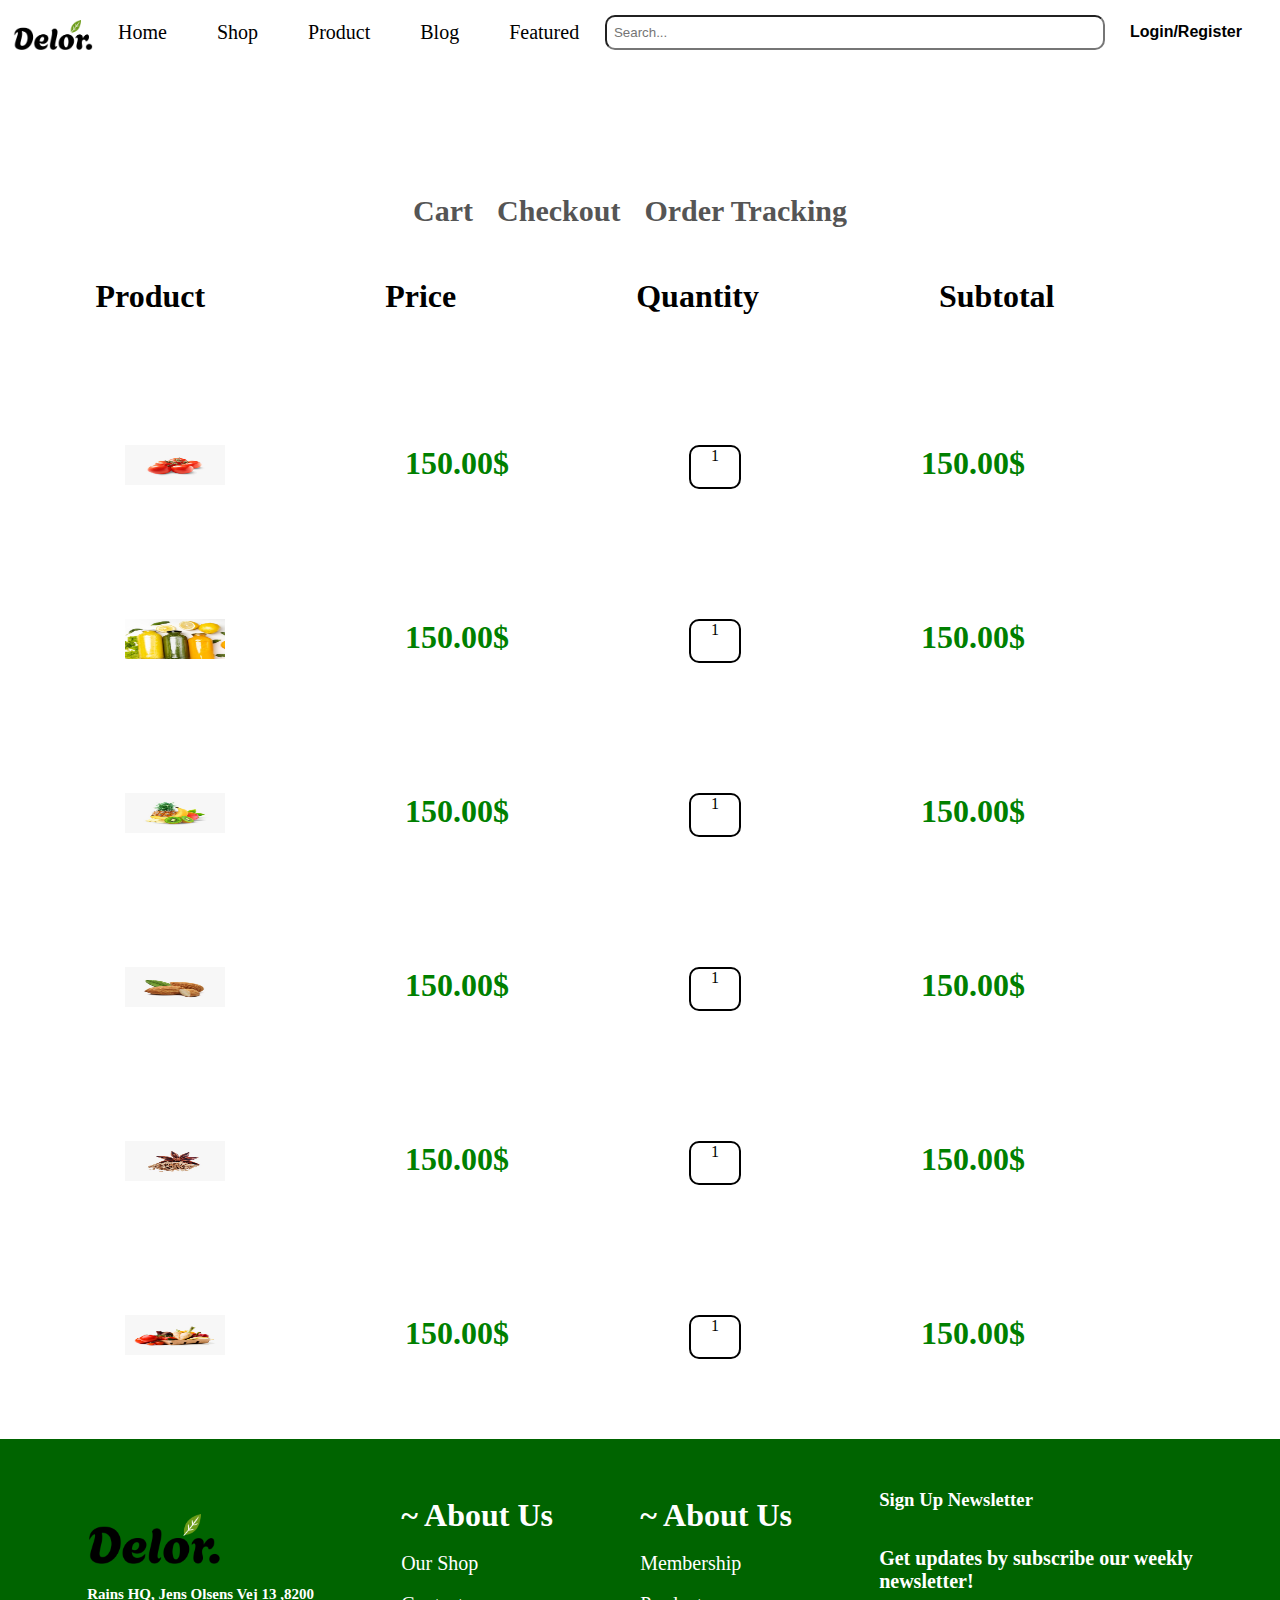
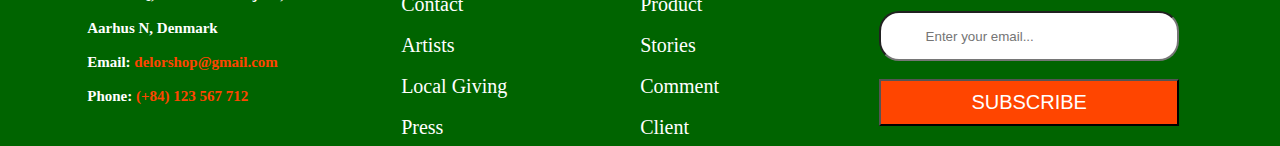
<file: index5.html>
<!DOCTYPE html>
<html lang="en">
<head>
    <meta charset="UTF-8">
    <meta name="viewport" content="width=device-width, initial-scale=1.0">
    <title>Document</title>
    <link rel="stylesheet" href="style5.css">
    <link rel="stylesheet" href="https://cdnjs.cloudflare.com/ajax/libs/font-awesome/6.5.2/css/all.min.css" integrity="sha512-SnH5WK+bZxgPHs44uWIX+LLJAJ9/2PkPKZ5QiAj6Ta86w+fsb2TkcmfRyVX3pBnMFcV7oQPJkl9QevSCWr3W6A==" crossorigin="anonymous" referrerpolicy="no-referrer" />
    
</head>
<body>
    <input type="checkbox" id="check">
    <section id="main-nav">
        <div class="navbar">
            <div class="logo">
                <img src="/logo-black.png" alt="">
            </div>
            <div class="main-content">
        <ul>
            <li><a href="index.html" target="_blank">Home</a></li>
            <li><a href="index2.html" target="_blank">Shop</a></li>
            <li><a href="index3.html" target="_blank">Product</a></li>
            <li><a href="index4.html" target="_blank">Blog</a></li>
            <li><a href="index5.html" target="_blank">Featured</a></li>
        </ul>
        </div>

        <div class="search">
            <input type="text" placeholder="  Search...  " >
            <a href="">
            <i class="fa-solid fa-magnifying-glass"></i></a>
        </div>

        <div class="login-page">
            <a href="index6.html" target="_blank">Login/Register</a>
        </div>

        <div class="icon">
            <a href="#">
            <i class="fa-regular fa-heart"></i></a>
                <a href="index2.html" target="_blank">
            <i class="fa-solid fa-cart-shopping"></i></a>
        </div>
    </div>

    <label for="check" class="checkbtn"><i class="fas fa-bars"></i></label>


    </section>

    <section id="main-content">
        <div class="main-text">
            <div class="box1">
                <a href="#">Cart</a>
                <a href="#">Checkout</a>
                <a href="#">Order Tracking</a>
            </div>
        </div>
    </section>
   

    <section id="main-content3">
        <div class="main-text2">
        <div class="box4">
            <h1>Product</h1>
        </div>

        <div class="box4">
            <h1>Price</h1>
        </div>

        <div class="box4">
            <h1>Quantity</h1>
        </div>
        <div class="box4">
            <h1>Subtotal</h1>
        </div>

        <div class="box5">
            <h1> </h1>
        </div>
    </div>
    </section>

    <section id="main-content2"> 
        <div class="box2">
           
            <div class="img">
                <img src="Image-19-600x600.jpg" alt="">
            </div>
            <div class="price">
                <h1>150.00$</h1>
            </div>

            <div class="addcart">
                     
                <i class="fa-solid fa-minus"></i><span>1</span><i class="fa-solid fa-plus"></i>    
            </div>

            <div class="subtotal">
                <h1>150.00$</h1>
            </div>

            <div class="icon">
                <i class="fa-solid fa-trash"></i>
            </div>
        </div>
    </section>


    <!-- .. -->
    <section id="main-content2"> 
        <div class="box2">
            <div class="img">
                <img src="Drinks-1.jpg" alt="">
            </div>
            <div class="price">
                <h1>150.00$</h1>
            </div>

            <div class="addcart">
                     
                <i class="fa-solid fa-minus"></i><span>1</span><i class="fa-solid fa-plus"></i>    
            </div>

            <div class="subtotal">
                <h1>150.00$</h1>
            </div>

            <div class="icon">
                <i class="fa-solid fa-trash"></i>
            </div>
        </div>
    </section>


    <!-- .. -->

    <section id="main-content2"> 
        <div class="box2">
            <div class="img">
                <img src="Image-20-600x600 (1).jpg" alt="">
            </div>
            <div class="price">
                <h1>150.00$</h1>
            </div>

            <div class="addcart">
                     
                <i class="fa-solid fa-minus"></i><span>1</span><i class="fa-solid fa-plus"></i>    
            </div>

            <div class="subtotal">
                <h1>150.00$</h1>
            </div>

            <div class="icon">
                <i class="fa-solid fa-trash"></i>
            </div>
        </div>
    </section>



    <section id="main-content2"> 
        <div class="box2">
            <div class="img">
                <img src="Image-8-600x600.jpg" alt="">
            </div>
            <div class="price">
                <h1>150.00$</h1>
            </div>

            <div class="addcart">
                     
                <i class="fa-solid fa-minus"></i><span>1</span><i class="fa-solid fa-plus"></i>    
            </div>

            <div class="subtotal">
                <h1>150.00$</h1>
            </div>

            <div class="icon">
                <i class="fa-solid fa-trash"></i>
            </div>
        </div>
    </section>



    <section id="main-content2"> 
        <div class="box2">
            <div class="img">
                <img src="Image-18_360x.webp" alt="">
            </div>
            <div class="price">
                <h1>150.00$</h1>
            </div>

            <div class="addcart">
                     
                <i class="fa-solid fa-minus"></i><span>1</span><i class="fa-solid fa-plus"></i>    
            </div>

            <div class="subtotal">
                <h1>150.00$</h1>
            </div>

            <div class="icon">
                <i class="fa-solid fa-trash"></i>
            </div>
        </div>
    </section>

    <!-- .. -->

       <section id="main-content2"> 
        <div class="box2">
            <div class="img">
                <img src="fuits.webp" alt="">
            </div>
            <div class="price">
                <h1>150.00$</h1>
            </div>

            <div class="addcart">
                     
                <i class="fa-solid fa-minus"></i><span>1</span><i class="fa-solid fa-plus"></i>    
            </div>

            <div class="subtotal">
                <h1>150.00$</h1>
            </div>

            <div class="icon">
                <i class="fa-solid fa-trash"></i>
            </div>
        </div>
    </section>
  

    <!-- .. -->
    <section id="footer">
        <div class="footer_5">
        <div class="footer_1">
            <div class="footer_2">
                <img src="logo-black.png" alt="">
            </div>
            <br>
    
            <div class="footer_3">
                <h4>Rains HQ, Jens Olsens Vej 13 ,8200</h4><br>
                <h4>Aarhus N, Denmark</h4><br>
                <h4>Email: <a href="#"  style="text-decoration: none; list-style: none; color: orangered;">delorshop@gmail.com</a></h4><br>
                <h4>Phone: <a href="#" style="text-decoration: none; list-style: none; color: orangered;"> (+84) 123 567 712</a></h4><br>
            </div>
            <a href="#">
            <i class="fa-brands fa-facebook-f " style="text-decoration: none; list-style: none; color: black;"></i></a>
            <a href="#">
                <i class="fa-brands fa-square-x-twitter" style="text-decoration: none; list-style: none; color: black;"></i></a>
    
                <a href="#">
                    <i class="fa-brands fa-linkedin" style="text-decoration: none; list-style: none; color: black;"></i></a>
    
                    <a href="#">
                        <i class="fa-brands fa-square-instagram" style="text-decoration: none; list-style: none; color: black;"></i></a>
        </div>
    
        <div class="footer_4">
        <div class="footer_2">
                <h1>~ About Us</h1>
        </div>
        <br>
    
        <div class="footer_3">
            <a href="#">Our Shop</a><br>
            <br>
            <a href="#">Contact</a><br>
            <br>
            <a href="#">Artists</a><br>
            <br>
            <a href="#">Local Giving</a><br>
            <br>
            <a href="#">Press</a><br>
        </div>
    </div>
    
    
    <div class="footer_8">
        <div class="footer_2">
                <h1>~ About Us</h1>
        </div>
        <br>
    
        <div class="footer_3">
            <a href="#">Membership</a><br>
            <br>
            <a href="#">Product</a><br>
            <br>
            <a href="#">Stories</a><br>
            <br>
            <a href="#">Comment</a><br>
            <br>
            <a href="#">Client</a><br>
        </div>
    </div>
    
    
    
    <div class="footer_10">
        <h3>Sign Up Newsletter</h3><br>
        <br>
            <h4>Get updates by subscribe our weekly<br>
                 newsletter!</h4>
                <br>
        <div class="footer_13">
            
    
            <input type="text" placeholder="            Enter your email...">
            <br>
            
            <button>SUBSCRIBE</button>
            
        </div>
       
    </div>
    </div>
    <!-- </div> -->
    </section>
   
</body>
</html>
</file>
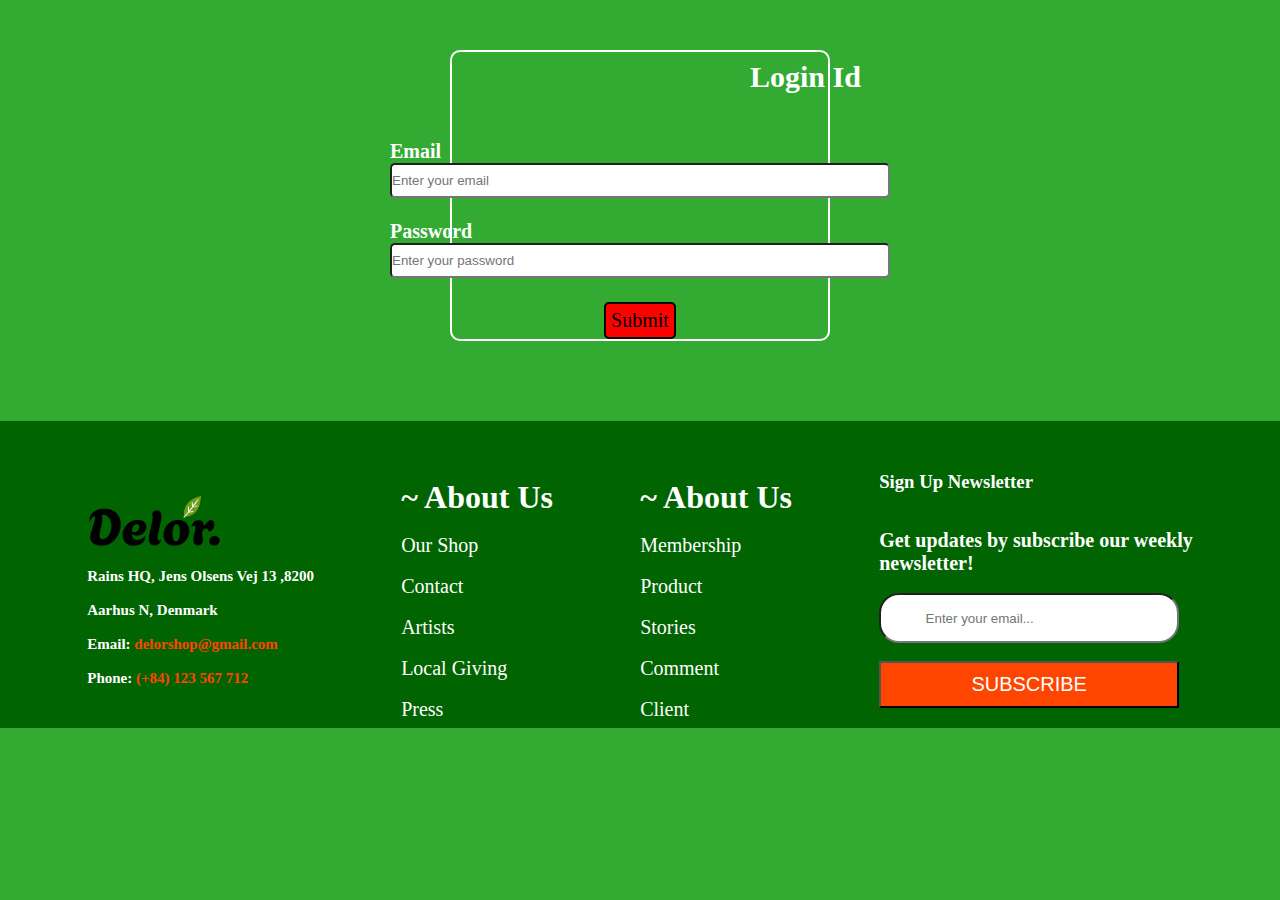
<file: index6.html>
<!DOCTYPE html>
<html lang="en">
<head>
    <meta charset="UTF-8">
    <meta name="viewport" content="width=device-width, initial-scale=1.0">
    <title>Document</title>
    <link rel="stylesheet" href="style6.css">
    
</head>
<body>
    <section id="log-in">
        <h1>Login Id</h1>
        <div class="box1">
            
            <div class="main-content">
                <label for="text">Email</label>
                <input type="text" placeholder="Enter your email">
            </div>
           </br>
           
            <div class="main-content2">
                <label for="password">Password</label>
                <input type="password" placeholder="Enter your password">
            </div>

            <div class="button">
                <a href="index.html">Submit</a>
            </div>
        </div>
    </section>


    <!-- .. -->
     
    <section id="footer">
        <div class="footer_5">
        <div class="footer_1">
            <div class="footer_2">
                <img src="logo-black.png" alt="">
            </div>
            <br>

            <div class="footer_3">
                <h4>Rains HQ, Jens Olsens Vej 13 ,8200</h4><br>
                <h4>Aarhus N, Denmark</h4><br>
                <h4>Email: <a href="#"  style="text-decoration: none; list-style: none; color: orangered;">delorshop@gmail.com</a></h4><br>
                <h4>Phone: <a href="#" style="text-decoration: none; list-style: none; color: orangered;"> (+84) 123 567 712</a></h4><br>
            </div>
            <a href="#">
            <i class="fa-brands fa-facebook-f " style="text-decoration: none; list-style: none; color: black;"></i></a>
            <a href="#">
                <i class="fa-brands fa-square-x-twitter" style="text-decoration: none; list-style: none; color: black;"></i></a>

                <a href="#">
                    <i class="fa-brands fa-linkedin" style="text-decoration: none; list-style: none; color: black;"></i></a>

                    <a href="#">
                        <i class="fa-brands fa-square-instagram" style="text-decoration: none; list-style: none; color: black;"></i></a>
        </div>

        <div class="footer_4">
        <div class="footer_2">
                <h1>~ About Us</h1>
        </div>
        <br>

        <div class="footer_3">
            <a href="#">Our Shop</a><br>
            <br>
            <a href="#">Contact</a><br>
            <br>
            <a href="#">Artists</a><br>
            <br>
            <a href="#">Local Giving</a><br>
            <br>
            <a href="#">Press</a><br>
        </div>
    </div>


    <div class="footer_8">
        <div class="footer_2">
                <h1>~ About Us</h1>
        </div>
        <br>

        <div class="footer_3">
            <a href="#">Membership</a><br>
            <br>
            <a href="#">Product</a><br>
            <br>
            <a href="#">Stories</a><br>
            <br>
            <a href="#">Comment</a><br>
            <br>
            <a href="#">Client</a><br>
        </div>
    </div>



    <div class="footer_10">
        <h3>Sign Up Newsletter</h3><br>
        <br>
            <h4>Get updates by subscribe our weekly<br>
                 newsletter!</h4>
                <br>
        <div class="footer_13">
            

            <input type="text" placeholder="            Enter your email...">
            <br>
            
            <button>SUBSCRIBE</button>
            
        </div>
       
    </div>
</div>
<!-- </div> -->
    </section>

</body>
</html>
</file>
<file: style.css>
*{
    margin: 0;
    padding: 0;
    box-sizing: border-box;
}

#main-nav{
    background: url(slider-1.webp) center center/cover;
    height: 120vh;
    
   

}

#main-nav .navbar{
    display: flex;
    justify-content: space-around;
    align-items: center;
    padding-top: 10px;
    
}

#main-nav .navbar img{
    height: 30px;
    margin-top: 10px;
    cursor: pointer;
    /* padding-left: 10px; */
}

#main-nav .navbar .main-content ul{
    display: flex;
    justify-content: center;
    align-items: center;
    gap: 50px;
    list-style: none;
    /* margin-top: 10px; */
    
}

#main-nav .navbar .main-content ul a:hover{
        color: orangered;
}

#main-nav .navbar .main-content ul li a{
    
    text-decoration: none;
    color: white;
    font-size: 20px;
}

#main-nav .navbar .search input{
    height: 35px;
    width: 500px;
    border-radius: 10px;
    /* margin-top: 10px; */
}

#main-nav .navbar .search a{
    color: white;
    font-size: 20px;
    margin-top: 10px;
}

#main-nav .navbar .login-page a{
    font-family: Arial, Helvetica, sans-serif;
    list-style: none;
    text-decoration: none;
    color: white;
    font-weight: 700;
    /* font-size: 20px; */
}

#main-nav .navbar .login-page a:hover{
    color: orangered;
    background-color: transparent;
    font-size: 18px;
}

#main-nav .navbar .icon a{
    color: white;
    font-size: 20px;
}

#main-nav .navbar .icon a:hover{
    color:orangered;
    background: transparent;
}
#circle_img{
    display: flex;
    justify-content: center;
    flex-direction: row;
    
    
}
#circle_img .img-2{ 
    display: flex;  
    align-items: center;
    gap: 50px;
    position: relative;
    bottom: 80px;
    

}

#circle_img .img-2 img{
    border-radius: 50%;
    height: 200px;
    /* transition: 2s all ease-out; */
    
}
#circle_img .img-2 img:hover{
    border: 4px solid red;
  
    
}


#circle_img .img-2 a{
    font-size: 20px;
    color: black;
    list-style: none;
    text-decoration: none;
    display: flex;
    justify-content: center;
    padding-top: 10px;
}

#circle_img .img-2 a:hover{
    color: orangered;

}

#content{
    display: flex;
    justify-content: center;
    align-items: center;
}

#content .main-content_2{
    display: flex;
    flex-direction: row;
    width: max-content;
    gap: 20px;
    
    border-radius: 5px;
    
    
}


#content .main-content_2 .content-img_1{
    background: url(banner-1.webp) center center/cover;
    height: 350px;
    width: 450px;
}

#content .main-content_2 .content-img_1 > h1{
        padding-top: 120px;
        font-size: 40px;
        padding-left: 20px;
}

#content .main-content_2 .content-img_1 > span{
    /* padding-top: 150px; */
    font-size: 40px;
    font-weight: 800;
    padding-left: 20px;
}

#content .main-content_2 .content-img_1 > a{
    
    text-decoration: 2px underline red;
    color: black;
    padding-left: 20px;
}


#content .main-content_2 .content-img_2{
    background: url(banner-2.webp) center center/cover;
    height: 350px;
    width: 450px;
    padding-left: 20px;
}
#content .main-content_2 .content-img_2 > h1{
    padding-top: 120px;
    font-size: 40px;
    padding-left: 20px;
}

#content .main-content_2 .content-img_2 > span{
    /* padding-top: 150px; */
    font-size: 40px;
    font-weight: 800;
    padding-left: 20px;
}

#content .main-content_2 .content-img_2 > a{
    
    text-decoration: 2px underline red;
    color: black;
    padding-left: 20px;
}


#content .main-content_2 .content-img_3{
    background: url(banner-3.webp) center center/cover;
    height: 350px;
    width: 450px;
    padding-left: 20px;
}

#content .main-content_2 .content-img_3 > h1{
    padding-top: 120px;
    font-size: 40px; 
    padding-left: 20px;
}

#content .main-content_2 .content-img_3 > span{
    /* padding-top: 150px; */
   
    font-size: 40px;
    font-weight: 800;
    padding-left: 20px;
}
#content .main-content_2 .content-img_3 > a{
    text-decoration: 2px underline red;
    color: black;
    padding-left: 20px;
    
}


/* #Product{ */
    /* display: flex;
    justify-content: center;
    align-items: center;
    padding-top: 20px; */
    /* display: grid;
    grid-template-columns: 1fr;
    grid-template-rows: 1fr; */
    
    
/* } */

#Product .main-text5 >h5{
    color: green;
    padding-left: 20px;
    padding-top: 50px;
    font-size: 20px;

}
#Product .main-text5 >h1{
    font-size: 30px;
    font-weight: 800;
    padding-left: 20px;
}

#Product .main-product {
    display: flex;
    /* flex-direction: row; */
    gap: 30px;
     display: flex;
    justify-content: center;
    align-items: center;
    padding-top: 100px;
    
    
}


#Product .main-product .Product_1 img{
    /* height: 400px; */
    width: 300px;
}

#Product .main-product .Product_1 a{
    display: flex;
    justify-content: center;
    align-items: center;
    text-decoration: none;
    list-style: none;
    color: black;
    padding: 5px;
    
}

#Product .main-product .Product_1 .Product_icon a:hover{
    background-color: orangered;
    border: 2px solid black;
    border-radius: 50px;
    padding: 5px;
  
}

#Product .main-product .Product_2 .Product_icon a:hover{
    background-color: orangered;
    border: 2px solid black;
    border-radius: 50px;
    padding: 5px;
   
  
}

#Product .main-product .Product_3 .Product_icon a:hover{
    background-color: orangered;
    border: 2px solid black;
    border-radius: 50px;
    padding: 5px;
    
  
}

#Product .main-product .Product_4 .Product_icon a:hover{
    background-color: orangered;
    border: 2px solid black;
    border-radius: 50px;
    padding: 5px;
  
}


#Product .main-product .Product_1 >span{
    display: flex;
    justify-content: center;
    align-items: center;
}

#Product .main-product .Product_1 .Product_icon >i:hover{
    background-color: orangered;
    cursor: pointer;
    
}

#Product .main-product .Product_2 .Product_icon >i:hover{
    background-color: orangered;
    cursor: pointer;
    
}

#Product .main-product .Product_3 .Product_icon >i:hover{
    background-color: orangered;
    cursor: pointer;
    
}


#Product .main-product .Product_4 .Product_icon >i:hover{
    background-color: orangered;
    cursor: pointer;
    
}

#Product .main-product .Product_2 img{
    /* height: 400px; */
    width: 300px;
   
}

#Product .main-product .Product_1 > img{
    cursor: pointer;
}

#Product .main-product .Product_2 > img{
    cursor: pointer;
}

#Product .main-product .Product_3 > img{
    cursor: pointer;
}
#Product .main-product .Product_4 > img{
    cursor: pointer;
}

#Product .main-product .Product_2 a{
    display: flex;
    justify-content: center;
    align-items: center;
    text-decoration: none;
    list-style: none;
    color: black;
}


#Product .main-product .Product_2 >span{
    display: flex;
    justify-content: center;
    align-items: center;
}

#Product .main-product .Product_3 img{
    /* height: 400px; */
    width: 300px;
}

#Product .main-product .Product_3 a{
    display: flex;
    justify-content: center;
    align-items: center;
    text-decoration: none;
    list-style: none;
    color: black;
}

#Product .main-product .Product_3 >span{
    display: flex;
    justify-content: center;
    align-items: center;
}

#Product .main-product .Product_1 .Product_icon{
    display: flex;
   
    gap: 10px;
    padding-top: 10px;
    justify-content: center;
    align-items: center;
    
    
}

#Product .main-product .Product_2 .Product_icon{
    display: flex;
    justify-content: center;
    gap: 10px;
    padding-top: 10px;
    
    
}

#Product .main-product .Product_3 .Product_icon{
    display: flex;
    justify-content: center;
    gap: 10px;
    padding-top: 10px;
    
}

#Product .main-product .Product_4 img{
    /* height: 400px; */
    width: 300px;
}

#Product .main-product .Product_4 a{
    display: flex;
    justify-content: center;
    align-items: center;
    text-decoration: none;
    list-style: none;
    color: black;
}

#Product .main-product .Product_4 >span{
    display: flex;
    justify-content: center;
    align-items: center;
}

#Product .main-product .Product_4 .Product_icon{
    display: flex;
    justify-content: center;
    gap: 10px;
    padding-top: 10px;
    
}


#contact{
    display: flex;
    justify-content: center;
    align-items: center;
    padding-top: 130px;
    flex-direction: column;
}

#contact .box_4{
    display: flex;
    flex-direction: column;
    padding-top: 20px;
}

#contact .icon_2{
    display: flex;
    justify-content: center;
    align-items: center;
    flex-direction: row;
    color: yellow;
}

#main-content_4{
    display: flex;
    justify-content: center;
    align-items: center;
    padding-top: 200px ;

}

#main-content_4 .box_10{
    background: url("bg-10.webp") center center/cover;
    height: 500px;
    width: 100%;
    
}

#main-content_4 .box_10 img{
    padding-top: 50px;
    padding-left: 30px;
}


#main-content_4 .box_13{
    color: orangered;
    padding-top: 20px;
    font-size: 20px;
    padding-left: 50px;
}

#main-content_4 .box_10 .main-text{
    color: white;
    font-size: 20px;
    font-weight: 900;
    padding-left: 50px;
    padding-top: 40px;
    padding-bottom: 40px;
}

#main-content_4 .box_10 .button{
    padding-top: 50px;
    padding-left: 100px;
}

#main-content_4 .box_10 .button a{
    background-color: orangered;
    color: white;
    border: 2px solid black;
    border-radius: 5px;
    padding: 10px;
}

#main_product{
    display: flex;
    justify-content: center;
    align-items: center;
   
}
/* 
#main_product .main-img{
    display: flex;
    flex-direction: row;
   
} */

#main_product .main-img .box_8{
   display: flex;
   justify-content: center;
   flex-direction: row;
   gap: 30px;
  
}


#main_product .main-img .box_8 .img-3 img{
    height: 300px;
    
}

#main_product .main-img .main-content_3 > h5{
    color: green;
    font-size: 20px;
 
}

#main_product .main-img .box_8 .img-3 .Product_icon2 a:hover{
    background-color: orangered;
    border: 2px solid black;
    border-radius: 50px;
}


#main_product .main-img .box_8 .img-3 .Product_icon2{
display: flex;
justify-content: center;
text-decoration: none;
list-style: none;
color: black;
gap: 5px;
padding-top: 5px;


}

#main_product .main-img .box_8 .img-3 a{
    display: flex;
    justify-content: center;
    text-decoration: none;
    list-style: none;
    color: #000;
}

#main_product .main-img .box_8 .img-3 > span{
    display: flex;
    justify-content: center;
    text-decoration: none;
    list-style: none;
    color: black;
}

#main-content_5 {
    padding-top: 50px;
   
}

#main-content_5 .box_20{
    display: flex;
    justify-content: center;
    align-items: center;
    gap: 20px;
   
   
}

#main-content_5 .box_20 .context img{
    height: 250px;
    width: 400px;
    padding-top: 20px;
    display: flex;
    justify-content: center;
  
  
}


#main-content_5 > a{
    text-decoration: none;
    list-style: none;
    color: black;
    font-size: 30px;
    font-weight: 600;
    padding-left: 40px;
    padding-top: 50px;
    
}

#main-content_5 >a span{
    color: green;
    font-size: 40px;
}


#main-content_5 .box_20 .main-text_2 .entry-data{
    color: green;
}


#main-content_5 .box_20  .main-text_2 .entry-data_2>h5{ 
    color: green;
}


#main-content_5 .box_20 .main-text_2 .main-content_6 h1:hover{
            color:  orangered;
}

#footer{
    padding-top: 80px;
}

#footer .footer_5{
    display: flex;
    justify-content: space-evenly;
    align-items: center;
    padding-top: 50px;
    background-color: darkgreen;
    
}

#footer .footer_5 .footer_1 .footer_2 img{
    height: 50px;
    /* width: 80px; */
}

#footer .footer_5 .footer_1 .footer_3 {
    text-decoration: none;
    list-style: none;
    color: white;
    font-size: 15px;
    font-weight: 500;
}

#footer .footer_5 .footer_1 .footer_3{
        display: flex;
        flex-direction: column;
}




#footer .footer_5 .footer_4 .footer_3 a{
    text-decoration: none;
    list-style: none;
    color: white;
    font-size: 20px;
    font-weight: 500;
}


#footer .footer_5 .footer_8{
    display: flex;
    flex-direction: column;
}

#footer .footer_5 .footer_8 .footer_3 a{
    text-decoration: none;
    list-style: none;
    color: white;
    font-size: 20px;
    font-weight: 500;
}



#footer .footer_5 .footer_10{
    display: flex;
    flex-direction: column;
}

#footer .footer_5 .footer_10 >h3{
    color: white;
}

#footer .footer_5 .footer_10 >h4{
    color: white;
    font-size: 20px;
}

#footer .footer_5 .footer_10 .footer_13 >input{
    height: 50px;
    width: 300px;
    border-radius: 20px;
    display: flex;
    justify-content: center;

}

#footer .footer_5 .footer_4 .footer_2 >h1{
        color: white;
}

#footer .footer_5 .footer_8 .footer_2 >h1{
    color: white;
}

#footer .footer_5 .footer_10 .footer_13{
    padding-bottom: 20px;
}

#footer .footer_5 .footer_10 .footer_13>button:hover{
    cursor: pointer;
    color: black;
    font-weight: 500;
}

#footer .footer_5 .footer_10 .footer_13>button:hover{
    cursor: pointer;
    font-weight: 500;
    color: black;
}


#footer .footer_5 .footer_10 .footer_13>button{
    background-color: orangered;
    color: white;
    padding: 10px;
    font-size: 20px;
    display: flex;
    justify-content: center;
    width: 300px;
}


#main-nav .main-text1{
    color: white;
    font-family: Arial, Helvetica, sans-serif;
    padding-top: 300px;
    padding-left: 1200px;
    font-size: 18px
}



#main-nav .main-text2{
    color: white;
    font-family: Arial, Helvetica, sans-serif;
    padding-top: 20px;
    padding-left: 1200px;
    font-weight: 900;
    font-size: 30px;
    /* padding-right: 120px; */
}

#main-nav .main-text3{
    padding-left: 1200px;
    padding-top: 20px;
}

#main-nav .main-text3 a{
    color: white;
    background-color: orangered;
    width: 120px;
    text-decoration: none;
    list-style: none;
    padding: 10px;
}

#footer .footer_5 .footer1 a{
    color: white;
    text-decoration: none;
    list-style: none;
    font-size: 20px;
}

#main-nav .main-text3 a:hover{
    color: black;
    background-color: white;
    width: 120px;
    text-decoration: none;
    list-style: none;
    padding: 10px;
}

.checkbtn{
    font-size: 25px;
    display: none;
}

#check{
    display: none;
}

@media screen and (max-width:768px) {
    #circle_img .img-2{
        flex-wrap: wrap;
        justify-content: center;
        align-items: center;
    }
    #content .main-content_2 {
        flex-direction: column;
        justify-content: center;
        align-items: center;
    }
    #Product .main-product{
        flex-direction: column;
    }
    #main_product .main-img .box_8 {
        flex-direction: column;
}

#main-content_5 .box_20 {
    flex-direction: column;
}
#footer .footer_5{
    flex-direction: column;
}




.checkbtn i{
    display: block;
}


#main-nav label{
    display: block;
}

#main-nav .navbar .main-content ul{
    position: fixed;
    display: block;
    top: 80px;
    text-align: center;
    left: -100px;
    background-color: rgb(25, 25, 24);
    height: 20%;
    width: 50%;
    flex-direction: column;
    display: none;
    width: 200px;
    background-color: black;
    color: black;
}

#check:checked ~ #main-nav .navbar .main-content ul{
    left: 0%;
    display: block;
}


#main-nav .navbar .main-content ul li{
    margin: 20px;
}

#main-nav .navbar .main-content ul li a{
    color: white;
}

.checkbtn{
    display: block;
    padding-right: 20px
}

#main-nav .navbar .search{
    display: none;
}

}
</file>
<file: style2.css>
*{
    margin: 0;
    padding: 0;
    box-sizing: border-box;
}

/* #main-nav{
    background: url(/slider-1.webp) center center/cover;
    height: 120vh;
    
   

} */

#main-nav .navbar{
    display: flex;
    justify-content: space-around;
    align-items: center;
    padding-top: 10px;
    
}

#main-nav .navbar img{
    height: 30px;
    margin-top: 10px;
    cursor: pointer;
    /* padding-left: 10px; */
}

#main-nav .navbar .main-content ul{
    display: flex;
    justify-content: center;
    align-items: center;
    gap: 50px;
    list-style: none;
    /* margin-top: 10px; */
    
}

#main-nav .navbar .main-content ul a:hover{
        color: orangered;
}

#main-nav .navbar .main-content ul li a{
    
    text-decoration: none;
    color: black;
    font-size: 20px;
}

#main-nav .navbar .search input{
    height: 35px;
    width: 500px;
    border-radius: 10px;
    /* margin-top: 10px; */
}

#main-nav .navbar .search a{
    color: black;
    font-size: 20px;
    margin-top: 10px;
}

#main-nav .navbar .login-page a{
    font-family: Arial, Helvetica, sans-serif;
    list-style: none;
    text-decoration: none;
    color: black;
    font-weight: 700;
    /* font-size: 20px; */
}

#main-nav .navbar .login-page a:hover{
    color: orangered;
    background-color: transparent;
    font-size: 18px;
}

#main-nav .navbar .icon a{
    color: black;
    font-size: 20px;
}

#main-nav .navbar .icon a:hover{
    color:orangered;
    background: transparent;
}

#main-content_1 .box_1 {
    display: flex;
    justify-content: center;
    gap: 20px;
    padding-top: 30px;
    /* align-items: center; */
}

#main-content_1 .main-text img{
    height: 800px;
    width: 1000px;
    
}

#main-content_1 .box_1 .main-text2 h1{
        font-size: 20px;
        font-weight: 800;
        padding-top: 30px;
}

#main-content_1 .box_1 .main-text2 .main-text4 a{
    list-style: none;
    text-decoration: none;
    color: orangered;
    /* padding-top: 30px; */
}

#main-content_1 .box_1 .main-text2 .main-text5{
    padding-top: 20px;
    color: green;
    font-size: 20px;
    font-weight: 700;
}

#main-content_1 .box_1 .main-text2 >h7{
    font-size: 18x;
    
}
#main-content_1 .box_1 .main-text2 .icon img:hover{
    border: 2px solid orangered;
}


#main-content_1 .box_1 .main-text2 .icon img{
        height: 50px;
        width: 50px;
        border-radius: 20px;
        gap: 10;
        cursor: pointer;
        
}

#main-content_1 .box_1 .main-text2 .size a{
        text-decoration: none;
        list-style: none;
        color: black;
        border: 2px solid black;
        border-radius: 10px ;
        padding: 5px;
        font-weight: 400;

}

#main-content_1 .box_1 .main-text2 .size a:hover{
    background-color: orangered;
    font-weight: 600;
}
#main-content_1 .box_1 .main-text2 .limit{
    display: flex;
    justify-content: space-around;
}

#main-content_1 .box_1 .main-text2 .limit .addcart{
    border: 2px solid rgb(115, 108, 108);
    width: 80px;
    border-radius: 10px;
    padding: 5px;
    display: flex;
    justify-content: space-between;
}
#main-content_1 .box_1 .main-text2 .limit .Main_cart{
    background-color: orangered;
    color: black;
    /* background-color: orangered; */
    border: 2px solid black;
    border-radius: 5px;
    width: 200px;
    display: flex;
    justify-content: center;
    padding: 10px;
}


#main-content_1 .box_1 .main-text2 .limit .Main_cart>a{
    /* border: 2px solid black; */
    height: 20px ;
    /* border-radius: 5px; */
    text-decoration: none;
    list-style: none;
    color: black;
   
    /* background-color: orangered; */
    
}

#main-content_1 .box_1 .main-text2 .shop {
    background-color: orangered;
    display: flex;
    justify-content: center;
    align-items: center;
    width: 400px;
    padding: 10px;
    border-radius: 10px;
    margin-left: 120px;
    margin-top: 20px;
    

}

#main-content_1 .box_1 .main-text2 .shop >a{
    text-decoration: none;
    list-style: none;
    color: black;
    background-color: orangered;
}



/* ... */

#Product .main-text5 >h5{
    color: green;
    padding-left: 20px;
    padding-top: 50px;
    font-size: 20px;

}
#Product .main-text5 >h1{
    font-size: 30px;
    font-weight: 800;
    padding-left: 20px;
}

#Product .main-product {
    display: flex;
    /* flex-direction: row; */
    /* height: 300px; */
    gap: 30px;
     display: flex;
    justify-content: center;
    align-items: center;
    padding-top: 100px;
    
    
}


#Product .main-product .Product_1 img{
    /* height: 400px; */
    width: 300px;
}

#Product .main-product .Product_1 a{
    display: flex;
    justify-content: center;
    align-items: center;
    text-decoration: none;
    list-style: none;
    color: black;
    
}

#Product .main-product .Product_1 .Product_icon a:hover{
    background-color: orangered;
    border: 2px solid black;
    border-radius: 50px;
    padding: 5px;
  
}

#Product .main-product .Product_2 .Product_icon a:hover{
    background-color: orangered;
    border: 2px solid black;
    border-radius: 50px;
    padding: 5px;
  
}

#Product .main-product .Product_3 .Product_icon a:hover{
    background-color: orangered;
    border: 2px solid black;
    border-radius: 50px;
    padding: 5px;
  
}

#Product .main-product .Product_4 .Product_icon a:hover{
    background-color: orangered;
    border: 2px solid black;
    border-radius: 50px;
    padding: 5px;
  
}


#Product .main-product .Product_1 >span{
    display: flex;
    justify-content: center;
    align-items: center;
}

#Product .main-product .Product_1 .Product_icon >i:hover{
    background-color: orangered;
    cursor: pointer;
    
}

#Product .main-product .Product_2 .Product_icon >i:hover{
    background-color: orangered;
    cursor: pointer;
    
}

#Product .main-product .Product_3 .Product_icon >i:hover{
    background-color: orangered;
    cursor: pointer;
    
}


#Product .main-product .Product_4 .Product_icon >i:hover{
    background-color: orangered;
    cursor: pointer;
    
}

#Product .main-product .Product_2 img{
    /* height: 400px; */
    width: 300px;
   
}

#Product .main-product .Product_1 > img{
    cursor: pointer;
}

#Product .main-product .Product_2 > img{
    cursor: pointer;
}

#Product .main-product .Product_3 > img{
    cursor: pointer;
}
#Product .main-product .Product_4 > img{
    cursor: pointer;
}

#Product .main-product .Product_2 a{
    display: flex;
    justify-content: center;
    align-items: center;
    text-decoration: none;
    list-style: none;
    color: black;
}


#Product .main-product .Product_2 >span{
    display: flex;
    justify-content: center;
    align-items: center;
}

#Product .main-product .Product_3 img{
    /* height: 400px; */
    width: 300px;
}

#Product .main-product .Product_3 a{
    display: flex;
    justify-content: center;
    align-items: center;
    text-decoration: none;
    list-style: none;
    color: black;
}

#Product .main-product .Product_3 >span{
    display: flex;
    justify-content: center;
    align-items: center;
}

#Product .main-product .Product_1 .Product_icon{
    display: flex;
    justify-content: center;
    gap: 10px;
    padding-top: 10px;
    
}

#Product .main-product .Product_2 .Product_icon{
    display: flex;
    justify-content: center;
    gap: 10px;
    padding-top: 10px;
    
}

#Product .main-product .Product_3 .Product_icon{
    display: flex;
    justify-content: center;
    gap: 10px;
    padding-top: 10px;
    
}

#Product .main-product .Product_4 img{
    /* height: 400px; */
    width: 300px;
}

#Product .main-product .Product_4 a{
    display: flex;
    justify-content: center;
    align-items: center;
    text-decoration: none;
    list-style: none;
    color: black;
}

#Product .main-product .Product_4 >span{
    display: flex;
    justify-content: center;
    align-items: center;
}

#Product .main-product .Product_4 .Product_icon{
    display: flex;
    justify-content: center;
    gap: 10px;
    padding-top: 10px;
    
}



#footer{
    padding-top: 150px;
}

#footer .footer_5{
    display: flex;
    justify-content: space-evenly;
    align-items: center;
    padding-top: 50px;
    background-color: darkgreen;
    
}

#footer .footer_5 .footer_1 .footer_2 img{
    height: 50px;
    /* width: 80px; */
}

#footer .footer_5 .footer_1 .footer_3 {
    text-decoration: none;
    list-style: none;
    color: white;
    font-size: 15px;
    font-weight: 500;
}

#footer .footer_5 .footer_1 .footer_3{
        display: flex;
        flex-direction: column;
}




#footer .footer_5 .footer_4 .footer_3 a{
    text-decoration: none;
    list-style: none;
    color: white;
    font-size: 20px;
    font-weight: 500;
}


#footer .footer_5 .footer_8{
    display: flex;
    flex-direction: column;
}

#footer .footer_5 .footer_8 .footer_3 a{
    text-decoration: none;
    list-style: none;
    color: white;
    font-size: 20px;
    font-weight: 500;
}



#footer .footer_5 .footer_10{
    display: flex;
    flex-direction: column;
}

#footer .footer_5 .footer_10 >h3{
    color: white;
}

#footer .footer_5 .footer_10 >h4{
    color: white;
    font-size: 20px;
}

#footer .footer_5 .footer_10 .footer_13 >input{
    height: 50px;
    width: 300px;
    border-radius: 20px;
    display: flex;
    justify-content: center;

}

#footer .footer_5 .footer_4 .footer_2 >h1{
        color: white;
}

#footer .footer_5 .footer_8 .footer_2 >h1{
    color: white;
}


#footer .footer_5 .footer_10 .footer_13{
    padding-bottom: 20px;
}

#footer .footer_5 .footer_10 .footer_13>button:hover{
    cursor: pointer;
    font-weight: 500;
    color: black;
}


#footer .footer_5 .footer_10 .footer_13>button{
    background-color: orangered;
    color: white;
    padding: 10px;
    font-size: 20px;
    display: flex;
    justify-content: center;
    width: 300px;
}


#footer .footer_5 .footer1 a{
    color: white;
    text-decoration: none;
    list-style: none;
    font-size: 20px;
}

#main-nav .main-text3 a:hover{
    color: black;
    background-color: white;
    width: 120px;
    text-decoration: none;
    list-style: none;
    padding: 10px;
}

.checkbtn{
    font-size: 25px;
    display: none;
}

#check{
    display: none;
}




@media screen and (max-width:768px) {
        #main-content_1 .box_1{
            display: flex;
            flex-direction: column;
        }

        #Product .main-product{
            display: flex;
    flex-direction: column;

        }
        #footer .footer_5{
            flex-direction: column;
        }



        .checkbtn i{
            display: block;
        }
        
        
        #main-nav label{
            display: block;
        }
        
        #main-nav .navbar .main-content ul{
            position: fixed;
            display: block;
            top: 80px;
            text-align: center;
            left: -100px;
            background-color: rgb(25, 25, 24);
            height: 20%;
            width: 50%;
            flex-direction: column;
            display: none;
            width: 200px;
            background-color: black;
            color: black;
            z-index: 200;
        }
        
        #check:checked ~ #main-nav .navbar .main-content ul{
            left: 0%;
            display: block;
        }
        
        
        #main-nav .navbar .main-content ul li{
            margin: 20px;
        }
        
        #main-nav .navbar .main-content ul li a{
            color: white;
        }
        
        .checkbtn{
            display: block;
            padding-right: 20px
        }
        
        #main-nav .navbar .search{
            display: none;
        }

}
</file>
<file: style3.css>
@import url('https://fonts.googleapis.com/css2?family=Roboto:ital,wght@0,100;0,300;0,400;0,500;0,700;0,900;1,100;1,300;1,400;1,500;1,700;1,900&display=swap');

*{
    margin: 0;
    padding: 0;
    box-sizing: border-box;
}


#main-nav .navbar{
    display: flex;
    justify-content: space-around;
    align-items: center;
    padding-top: 10px;
    
}

#main-nav .navbar img{
    height: 30px;
    margin-top: 10px;
    cursor: pointer;
    /* padding-left: 10px; */
}

#main-nav .navbar .main-content ul{
    display: flex;
    justify-content: center;
    align-items: center;
    gap: 50px;
    list-style: none;
    /* font-family: sans-serif; */
    
    /* margin-top: 10px; */
    
}

#main-nav .navbar .main-content ul a:hover{
        color: orangered;
}

#main-nav .navbar .main-content ul li a{
    
    text-decoration: none;
    color: black;
    font-size: 20px;
}

#main-nav .navbar .search input{
    height: 35px;
    width: 500px;
    border-radius: 10px;
    /* margin-top: 10px; */
}

#main-nav .navbar .search a{
    color: black;
    font-size: 20px;
    margin-top: 10px;
}

#main-nav .navbar .login-page a{
    font-family: Arial, Helvetica, sans-serif;
    list-style: none;
    text-decoration: none;
    color: black;
    font-weight: 700;
    /* font-size: 20px; */
}

#main-nav .navbar .login-page a:hover{
    color: orangered;
    background-color: transparent;
    font-size: 18px;
}

#main-nav .navbar .icon a{
    color: black;
    font-size: 20px;
}

#main-nav .navbar .icon a:hover{
    color:orangered;
    background: transparent;
}


#main-content .box1{
    background: url("bg-11.jpg") center center/cover;
    margin: 0 0 100px;
    font-size: calc(var(--font-size-body,14px) + 6px);
    padding: 100px 0 105px;
    background-position: 50%;
    text-align: center;
    position: relative;
    background-repeat: no-repeat;
    background-size: cover;
    margin-top: 30px;
    
}


#main-content .box1 .main-nav2{
    display: flex;
    justify-content: center;
    align-items: center;
    gap: 50px;
    padding-top: 100px;
}
#main-content .box1>h1{
    font-size: 50px;
    font-weight: 700;
    color: white;
    position: absolute;
    top: 95px;
    left: 730px;
}

#main-content .box1 .main-nav2 img{
    width: 120px;
    height: 120px;
    border-radius: 50%;
   
}

#main-content .box1 .main-nav2 img:hover{
    border: 2px solid orangered;
    cursor: pointer;
}

#main-content .box1 .main-nav2 h1{
    color: white;
    font-size: 20px;
}

#main-content .box1 .main-nav2 h1:hover{
    color: orangered;
}

#main-content_2 {
    padding-left: 90px;
   
}

#main-content_2 .box6{
    display: flex;
    justify-content: center;
    align-items: center;
    gap: 50px;
}

#main-content_2 .box6 .box8 img{
    height: 300px;
    width: 300px;
    padding-top: 20px;
}


#main-content_2 .box6 .box8 .icon_4{
    display: flex;
    justify-content: center;
    align-items: center;
    padding-top: 5px;
}

#main-content_2 .box6 .box8 .icon_4 i{
    color: yellow;
    
}




#main-content_2 .box6 .box8 >h1{
 
    font-family:  "Roboto", sans-serif;
    display: flex;
    justify-content: center;
    padding-top: 10px;
}




#main-content_2 .box6 .box8 >h1:hover{
    color: orangered;
}


#main-content_2 .box6 .box8 >h2{
    color: green;
    font-family:  "Roboto", sans-serif;
    display: flex;
    justify-content: center;
}

#main-content_2 .box6 .box8 .Product_icon{
    display: flex;
    justify-content: center;
    align-items: center;
    gap: 10px;
    padding-top: 5px;
}

#main-content_2 .box6 .box8 .Product_icon a{
    list-style: none;
    text-decoration: none;
    color: black;
    padding: 10px;
    
}

#main-content_2 .box6 .box8 .Product_icon a:hover{
    background-color: orangered;
    
    border-radius: 10px;
}

#main-content_2 .box6 .box8 .Product_icon i{
    font-size: 18px;
}

#main-content_2 .box6 .box8 .Product_icon i:hover{
        background-color: orangered;
        cursor: pointer;
        border-radius: 5px;
}

/* .. */

#footer{
    padding-top: 80px;
    
}

#footer .footer_5{
    display: flex;
    justify-content: space-evenly;
    align-items: center;
    padding-top: 50px;
    background-color: darkgreen;
    /* height: 350px; */
    
    
}

#footer .footer_5 .footer_1 .footer_2 img{
    height: 50px;
    /* width: 80px; */
}

#footer .footer_5 .footer_1 .footer_3 {
    text-decoration: none;
    list-style: none;
    color: white;
    font-size: 15px;
    font-weight: 500;
}

#footer .footer_5 .footer_1 .footer_3{
        display: flex;
        flex-direction: column;
}




#footer .footer_5 .footer_4 .footer_3 a{
    text-decoration: none;
    list-style: none;
    color: white;
    font-size: 20px;
    font-weight: 500;
}


#footer .footer_5 .footer_8{
    display: flex;
    flex-direction: column;
}

#footer .footer_5 .footer_8 .footer_3 a{
    text-decoration: none;
    list-style: none;
    color: white;
    font-size: 20px;
    font-weight: 500;
}



#footer .footer_5 .footer_10{
    display: flex;
    flex-direction: column;
}

#footer .footer_5 .footer_10 >h3{
    color: white;
}

#footer .footer_5 .footer_10 >h4{
    color: white;
    font-size: 20px;
}

#footer .footer_5 .footer_10 .footer_13{
    padding-bottom: 20px;
}

#footer .footer_5 .footer_10 .footer_13>button:hover{
    cursor: pointer;
    font-weight: 500;
    color: black;
}

#footer .footer_5 .footer_10 .footer_13 >input{
    height: 50px;
    width: 300px;
    border-radius: 20px;
    display: flex;
    justify-content: center;

}

#footer .footer_5 .footer_4 .footer_2 >h1{
        color: white;
}

#footer .footer_5 .footer_8 .footer_2 >h1{
    color: white;
}

#footer .footer_5 .footer_10 .footer_13>button{
    background-color: orangered;
    color: white;
    padding: 10px;
    font-size: 20px;
    display: flex;
    justify-content: center;
    width: 300px;
}


.checkbtn{
    font-size: 25px;
    display: none;
}

#check{
    display: none;
}


@media screen and (max-width:768px) {
    #circle_img .img-2{
        flex-wrap: wrap;
        justify-content: center;
        align-items: center;
    }

    #main-content .box1 .main-nav2{
        display: flex;
        flex-direction: column;
    }

    #main-content_2 .box6{
        display: flex;
        flex-direction: column;
    }
    #footer .footer_5{
        flex-direction: column;
    }

    

.checkbtn i{
    display: block;
}


#main-nav label{
    display: block;
}

#main-nav .navbar .main-content ul{
    position: fixed;
    display: block;
    top: 80px;
    text-align: center;
    left: -100px;
    background-color: rgb(25, 25, 24);
    height: 20%;
    width: 50%;
    flex-direction: column;
    display: none;
    width: 200px;
    background-color: black;
    color: black;
    z-index: 200;
}

#check:checked ~ #main-nav .navbar .main-content ul{
    left: 0%;
    display: block;
}


#main-nav .navbar .main-content ul li{
    margin: 20px;
}

#main-nav .navbar .main-content ul li a{
    color: white;
}

.checkbtn{
    display: block;
    padding-right: 20px
}

#main-nav .navbar .search{
    display: none;
}
}
</file>
<file: style4.css>
@import url('https://fonts.googleapis.com/css2?family=Roboto:ital,wght@0,100;0,300;0,400;0,500;0,700;0,900;1,100;1,300;1,400;1,500;1,700;1,900&display=swap');

*{
    margin: 0;
    padding: 0;
    box-sizing: border-box;
}


#main-nav .navbar{
    display: flex;
    justify-content: space-around;
    align-items: center;
    padding-top: 10px;
    
}

#main-nav .navbar img{
    height: 30px;
    margin-top: 10px;
    cursor: pointer;
    /* padding-left: 10px; */
}

#main-nav .navbar .main-content ul{
    display: flex;
    justify-content: center;
    align-items: center;
    gap: 50px;
    list-style: none;
    /* font-family: sans-serif; */
    
    /* margin-top: 10px; */
    
}

#main-nav .navbar .main-content ul a:hover{
        color: orangered;
}

#main-nav .navbar .main-content ul li a{
    
    text-decoration: none;
    color: black;
    font-size: 20px;
}

#main-nav .navbar .search input{
    height: 35px;
    width: 500px;
    border-radius: 10px;
    /* margin-top: 10px; */
}


#main-nav .navbar .search a{
    color: black;
    font-size: 20px;
    margin-top: 10px;
}
#main-nav .navbar .login-page{
    color: black;
}

#main-nav .navbar .login-page a{
    font-family: Arial, Helvetica, sans-serif;
    list-style: none;
    text-decoration: none;
    color: black;
    font-weight: 700;
    /* font-size: 20px; */
}

#main-nav .navbar .login-page a:hover{
    color: orangered;
    background-color: transparent;
    font-size: 18px;
}

#main-nav .navbar .icon a {
    color: black;
    font-size: 20px;
}

#main-nav .navbar .icon a:hover{
    color:orangered;
    background: transparent;
}

#img{
    padding-top: 20px;
}

#img .main-content_2{
    background: url(bg-11.jpg) center center/cover;
    margin: 0 0 100px;
    font-size: calc(var(--font-size-body,14px) + 6px);
    padding: 100px 0 105px;
    background-position: 50%;
    text-align: center;
    position: relative;
    background-repeat: no-repeat;
    background-size: cover;
    height: 250px;
}

#img .main-content_2 > h1{
    color: white;
    font-size: 40px;
    font-weight: 900;

}



#map .main-content{
    display: flex;
    justify-content: center;
    align-items: center;
    padding-top: 90px;
    
}

/* #text .main-text .main-content_2{
    display: flex;
    justify-content: center;
    align-items: center;
    padding-top: 130px;
    flex-direction: row;
}

#text .main-text .main-content_2 input{
    width: 400px;
    height: 30px;
    border-radius: 5px;
   
}




#text .main-text .main-content_3 input{
    width: 400px;
    height: 30px;
    border-radius: 5px;
} */

#text{
    padding-top: 30px;
}

#text .main-text{
    display: flex;
    justify-content: center;
    align-items: center;
    gap: 30px;
    padding-top: 40px;
}

#text .main-text .main-content_2{
    display: flex;
    flex-direction: row;
    align-items: center;
    gap: 10px;
}

#text .main-text .main-content_2 input {
    height: 40px;
    border-radius: 5px;
    width: 380px;
    
}

#text .main-text .main-content_3{
    display: flex;
    flex-direction: row;
    align-items: center;
    gap: 10px;
}

#text .main-text .main-content_3 input {
    height: 40px;
    border-radius: 5px;
    width: 380px;
  
}

#msg .main-content_4{
    display: flex;
    justify-content: center;
    align-items: center;
    padding-top: 30px;
} 

#msg .main-content_4 textarea{
    width: 50%;
    max-height: 450px;
    padding: 20px;
    border: 0;
    font-weight: 400;
    margin-bottom: 45px;
    background: #f6f6f6;
    border-radius: 10px;
    -webkit-border-radius: 10px;
} 


#text .main-text .main-content_2 label{
        font-size: 20px;
        font-weight: 400;
        
}


#text .main-text .main-content_3 label{
    font-size: 20px;
    font-weight: 400;
    
}

#msg .box label{
    display: flex;
    justify-content: center;
    font-size: 30px;
    /* font-weight: 500; */
    padding-top: 30px;
    font-weight: 600;
    font-size: 30px;
}

#text{
    padding-top: 30px;
}


#text h1{
    display: flex;
    justify-content: center;
    font-size: 40px;
}

#text2 .main-text2{
    display: flex;
    justify-content: center;
    align-items: center;
    
}

#text2 .main-text2 a{
    text-decoration: none;
    list-style: none;
    background-color: orangered;
    padding: 10px;
    color: black;
    font-weight: 800;
    border-radius: 5px;
    
    
}



#footer{
    padding-top: 80px;
    
}

#footer .footer_5{
    display: flex;
    justify-content: space-evenly;
    align-items: center;
    padding-top: 50px;
    background-color: darkgreen;
    /* height: 350px; */
    
}

#footer .footer_5 .footer_1 .footer_2 img{
    height: 50px;
    /* width: 80px; */
}

#footer .footer_5 .footer_1 .footer_3 {
    text-decoration: none;
    list-style: none;
    color: white;
    font-size: 15px;
    font-weight: 500;
}

#footer .footer_5 .footer_1 .footer_3{
        display: flex;
        flex-direction: column;
}




#footer .footer_5 .footer_4 .footer_3 a{
    text-decoration: none;
    list-style: none;
    color: white;
    font-size: 20px;
    font-weight: 500;
}


#footer .footer_5 .footer_8{
    display: flex;
    flex-direction: column;
}

#footer .footer_5 .footer_8 .footer_3 a{
    text-decoration: none;
    list-style: none;
    color: white;
    font-size: 20px;
    font-weight: 500;
}



#footer .footer_5 .footer_10{
    display: flex;
    flex-direction: column;
}

#footer .footer_5 .footer_10 >h3{
    color: white;
}

#footer .footer_5 .footer_10 >h4{
    color: white;
    font-size: 20px;
}

#footer .footer_5 .footer_10 .footer_13{
    padding-bottom: 20px;
}

#footer .footer_5 .footer_10 .footer_13>button:hover{
    cursor: pointer;
    font-weight: 500;
    color: black;
}

#footer .footer_5 .footer_10 .footer_13 >input{
    height: 50px;
    width: 300px;
    border-radius: 20px;
    display: flex;
    justify-content: center;

}

#footer .footer_5 .footer_4 .footer_2 >h1{
        color: white;
}

#footer .footer_5 .footer_8 .footer_2 >h1{
    color: white;
}

#footer .footer_5 .footer_10 .footer_13>button{
    background-color: orangered;
    color: white;
    padding: 10px;
    font-size: 20px;
    display: flex;
    justify-content: center;
    width: 300px;
}

.checkbtn{
    font-size: 25px;
    display: none;
}

#check{
    display: none;
}


@media screen and (max-width:768px) {
    #footer .footer_5{
        flex-direction: column;
    }

    #text .main-text{
        display: flex;
        flex-direction: column;
    }

    

.checkbtn i{
    display: block;
}


#main-nav label{
    display: block;
}

#main-nav .navbar .main-content ul{
    position: fixed;
    display: block;
    top: 80px;
    text-align: center;
    left: -100px;
    background-color: rgb(25, 25, 24);
    height: 20%;
    width: 50%;
    flex-direction: column;
    display: none;
    width: 200px;
    background-color: black;
    color: black;
    z-index: 200;
}

#check:checked ~ #main-nav .navbar .main-content ul{
    left: 0%;
    display: block;
}


#main-nav .navbar .main-content ul li{
    margin: 20px;
}

#main-nav .navbar .main-content ul li a{
    color: white;
}

.checkbtn{
    display: block;
    padding-right: 20px
}

#main-nav .navbar .search{
    display: none;
}
}
</file>
<file: style5.css>
@import url('https://fonts.googleapis.com/css2?family=Roboto:ital,wght@0,100;0,300;0,400;0,500;0,700;0,900;1,100;1,300;1,400;1,500;1,700;1,900&display=swap');

*{
    margin: 0;
    padding: 0;
    box-sizing: border-box;
}


#main-nav .navbar{
    display: flex;
    justify-content: space-around;
    align-items: center;
    padding-top: 10px;
    
}

#main-nav .navbar img{
    height: 30px;
    margin-top: 10px;
    cursor: pointer;
    /* padding-left: 10px; */
}

#main-nav .navbar .main-content ul{
    display: flex;
    justify-content: center;
    align-items: center;
    gap: 50px;
    list-style: none;
    /* font-family: sans-serif; */
    
    /* margin-top: 10px; */
    
}

#main-nav .navbar .main-content ul a:hover{
        color: orangered;
}

#main-nav .navbar .main-content ul li a{
    
    text-decoration: none;
    color: black;
    font-size: 20px;
}

#main-nav .navbar .search input{
    height: 35px;
    width: 500px;
    border-radius: 10px;
    /* margin-top: 10px; */
}

#main-nav .navbar .search a{
    color: black;
    font-size: 20px;
    margin-top: 10px;
}

#main-nav .navbar .login-page a{
    font-family: Arial, Helvetica, sans-serif;
    list-style: none;
    text-decoration: none;
    color: black;
    font-weight: 700;
    /* font-size: 20px; */
}

#main-nav .navbar .login-page a:hover{
    color: orangered;
    background-color: transparent;
    font-size: 18px;
}

#main-nav .navbar .icon a{
    color: black;
    font-size: 20px;
}

#main-nav .navbar .icon a:hover{
    color:orangered;
    background: transparent;
}


#main-content .main-text{
    display: flex;
    justify-content: center;
    align-items: center;
}

#main-content .main-text .box1{
    margin-top: 140px;
 
}


#main-content .main-text .box1 a{
        color: rgb(85, 85, 85);
        text-decoration: none;
        list-style: none;
        margin-right: 20px;
        font-size: 30px;
        font-weight: 900;
        font-family: "Lora", serif;   
        
}

#main-content .main-text .box1 a:hover{
    background-color: orangered;
    padding: 5px;
    border-radius: 20px;
    color: black;
}


#main-content2{
    display: flex;
    justify-content: space-evenly;
    align-items: center;
    padding-top: 80px;
    padding-left: 50px;
    gap: 250px;
}

#main-content2 .box2{
        /* display: flex;
        flex-direction: row;
        gap: 150px; */

        display: flex;
     justify-content: center;
    gap: 180px;
    padding-top: 50px;

        
}

#main-content2 .box2 .img img{
    height: 40px;
    width: 100px;

}

#main-content2 .box2 .addcart{
    border: 2px solid black;
    border-radius: 10px;
}


#main-content2 .box2 .addcart i{
    padding: 10px;
    
}

#main-content2 .box2 .price >h1{
    color: green;
    cursor: pointer;
}

#main-content2 .box2 .subtotal >h1{
    color: green;
    cursor: pointer;
}

#main-content2 .box2 .icon{
    cursor: pointer;
}

#main-content3 .main-text2{
    display: flex;
    justify-content: flex-start;
    align-items: center;
    /* padding-top: 80px; */
    padding-left: 50px;
}

#main-content3 .main-text2{
    display: flex;
     justify-content: center;
    gap: 180px;
    padding-top: 50px;
}



#main-content3 .main-text2 .box4:hover{
    background-color: orangered;
    color: black;
    border-radius: 10px;
    padding: 5px;
}

/* .. */



#footer{
    padding-top: 80px;
    
}

#footer .footer_5{
    display: flex;
    justify-content: space-evenly;
    align-items: center;
    padding-top: 50px;
    background-color: darkgreen;
    /* height: 350px; */
    
}

#footer .footer_5 .footer_1 .footer_2 img{
    height: 50px;
    /* width: 80px; */
}

#footer .footer_5 .footer_1 .footer_3 {
    text-decoration: none;
    list-style: none;
    color: white;
    font-size: 15px;
    font-weight: 500;
}

#footer .footer_5 .footer_1 .footer_3{
        display: flex;
        flex-direction: column;
}




#footer .footer_5 .footer_4 .footer_3 a{
    text-decoration: none;
    list-style: none;
    color: white;
    font-size: 20px;
    font-weight: 500;
}


#footer .footer_5 .footer_8{
    display: flex;
    flex-direction: column;
}

#footer .footer_5 .footer_8 .footer_3 a{
    text-decoration: none;
    list-style: none;
    color: white;
    font-size: 20px;
    font-weight: 500;
}



#footer .footer_5 .footer_10{
    display: flex;
    flex-direction: column;
}

#footer .footer_5 .footer_10 >h3{
    color: white;
}

#footer .footer_5 .footer_10 >h4{
    color: white;
    font-size: 20px;
}

#footer .footer_5 .footer_10 .footer_13{
    padding-bottom: 20px;
}

#footer .footer_5 .footer_10 .footer_13 >input{
    height: 50px;
    width: 300px;
    border-radius: 20px;
    display: flex;
    justify-content: center;

}

#footer .footer_5 .footer_4 .footer_2 >h1{
        color: white;
}

#footer .footer_5 .footer_8 .footer_2 >h1{
    color: white;
}

#footer .footer_5 .footer_10 .footer_13>button:hover{
    cursor: pointer;
    color: black;
    font-weight: 500;
}

#footer .footer_5 .footer_10 .footer_13>button{
    background-color: orangered;
    color: white;
    padding: 10px;
    font-size: 20px;
    display: flex;
    justify-content: center;
    width: 300px;
}
.checkbtn{
    font-size: 25px;
    display: none;
}

#check{
    display: none;
}




@media screen and (max-width:768px) {
    #main-content2 {
        display: flex;
        flex-direction: column;
    }



    #footer .footer_5{
        flex-direction: column;
    }

    

.checkbtn i{
    display: block;
}


#main-nav label{
    display: block;
}

#main-nav .navbar .main-content ul{
    position: fixed;
    display: block;
    top: 80px;
    text-align: center;
    left: -100px;
    background-color: rgb(25, 25, 24);
    height: 20%;
    width: 50%;
    flex-direction: column;
    display: none;
    width: 200px;
    background-color: black;
    color: black;
    z-index: 200;
}

#check:checked ~ #main-nav .navbar .main-content ul{
    left: 0%;
    display: block;
}


#main-nav .navbar .main-content ul li{
    margin: 20px;
}

#main-nav .navbar .main-content ul li a{
    color: white;
}

.checkbtn{
    display: block;
    padding-right: 20px
}

#main-nav .navbar .search{
    display: none;
}
}
</file>
<file: style6.css>
*{
    margin: 0;
    padding: 0;
    box-sizing: border-box;
}

body{
    background-color: rgb(51, 171, 51);
}


#log-in{
    background-color: rgb(51, 171, 51);
    /* height: 100vh; */
    
    /* width: 100%; */
    
    
}

#log-in .box1{
        display: flex;
        justify-content: center;
        align-items: center;
        padding-top: 250px;
        /* flex-direction: column; */
        border: 2px solid white;
        margin-left: 450px;
        margin-right: 450px;
        margin-top: 50px;
        border-radius: 10px;
        
}

#log-in .box1 .button a{
    display: flex;
    justify-content: center;
    align-items: center;
    padding-top: 250px;
    /* flex-direction: column; */
    border: 2px solid white;
    margin-left: 450px;
    margin-right: 450px;
    margin-top: 0px;
    border-radius: 10px;
    
}

#log-in h1{
    color: white;
    font-size: 30px;
    cursor: pointer;
}

#log-in .box1 .main-content{
    display: flex;
    flex-direction: column;
    justify-content: center;
    position: absolute;
    top: 140px;
    
   
}

#log-in h1{
    position: absolute;
    top: 60px;
    left: 750px;
}

#log-in .box1 .main-content input{
    height: 35px;
    width: 500px;
    border-radius: 5px;
}

#log-in .box1 .main-content2{
    display: flex;
    flex-direction: column;
    position: absolute;
    top: 220px;
}

#log-in .box1 .main-content2 input{
    height: 35px;
    width: 500px;
    border-radius: 5px;
}

#log-in .box1 .main-content label{
    font-size: 20px;
    font-weight: 900;
    color: white;
} 

#log-in .box1 .main-content2 label{
    font-size: 20px;
    font-weight: 900;
    color: white;
} 

#log-in .box1 .button{
    display: flex;
    justify-content: center;
    
   
}

#log-in .box1 .button a{
    text-decoration: none;
    list-style: none;
    font-size: 20px;
    color: black;
    border: 2px solid black;
    background-color: red;
    border-radius: 5px;
    padding: 5px;
    
}


#footer{
    padding-top: 80px;
}

#footer .footer_5{
    display: flex;
    justify-content: space-evenly;
    align-items: center;
    padding-top: 50px;
    background-color: darkgreen;
    
}

#footer .footer_5 .footer_1 .footer_2 img{
    height: 50px;
    /* width: 80px; */
}

#footer .footer_5 .footer_1 .footer_3 {
    text-decoration: none;
    list-style: none;
    color: white;
    font-size: 15px;
    font-weight: 500;
}

#footer .footer_5 .footer_1 .footer_3{
        display: flex;
        flex-direction: column;
}




#footer .footer_5 .footer_4 .footer_3 a{
    text-decoration: none;
    list-style: none;
    color: white;
    font-size: 20px;
    font-weight: 500;
}


#footer .footer_5 .footer_8{
    display: flex;
    flex-direction: column;
}

#footer .footer_5 .footer_8 .footer_3 a{
    text-decoration: none;
    list-style: none;
    color: white;
    font-size: 20px;
    font-weight: 500;
}



#footer .footer_5 .footer_10{
    display: flex;
    flex-direction: column;
}

#footer .footer_5 .footer_10 >h3{
    color: white;
}

#footer .footer_5 .footer_10 >h4{
    color: white;
    font-size: 20px;
}

#footer .footer_5 .footer_10 .footer_13 >input{
    height: 50px;
    width: 300px;
    border-radius: 20px;
    display: flex;
    justify-content: center;

}

#footer .footer_5 .footer_4 .footer_2 >h1{
        color: white;
}

#footer .footer_5 .footer_8 .footer_2 >h1{
    color: white;
}

#footer .footer_5 .footer_10 .footer_13{
    padding-bottom: 20px;
}

#footer .footer_5 .footer_10 .footer_13>button:hover{
    cursor: pointer;
    color: black;
    font-weight: 500;
}

#footer .footer_5 .footer_10 .footer_13>button:hover{
    cursor: pointer;
    font-weight: 500;
    color: black;
}


#footer .footer_5 .footer_10 .footer_13>button{
    background-color: orangered;
    color: white;
    padding: 10px;
    font-size: 20px;
    display: flex;
    justify-content: center;
    width: 300px;
}


#main-nav .main-text1{
    color: white;
    font-family: Arial, Helvetica, sans-serif;
    padding-top: 300px;
    padding-left: 1200px;
}

#main-nav .main-text2{
    color: white;
    font-family: Arial, Helvetica, sans-serif;
    padding-top: 20px;
    padding-left: 1200px;
    font-weight: 900;
    font-size: 30px;
}

#main-nav .main-text3{
    padding-left: 1200px;
    padding-top: 20px;
}

#main-nav .main-text3 a{
    color: white;
    background-color: orangered;
    width: 120px;
    text-decoration: none;
    list-style: none;
    padding: 10px;
}

#footer .footer_5 .footer1 a{
    color: white;
    text-decoration: none;
    list-style: none;
    font-size: 20px;
}

#main-nav .main-text3 a:hover{
    color: black;
    background-color: white;
    width: 120px;
    text-decoration: none;
    list-style: none;
    padding: 10px;
}

@media screen and (max-width:768px) {
    #log-in .box1{
        display: flex;
        justify-content: center;
        align-items: center;
    }

    #footer .footer_5{
        flex-direction: column;
    }
    
 

}
</file>
